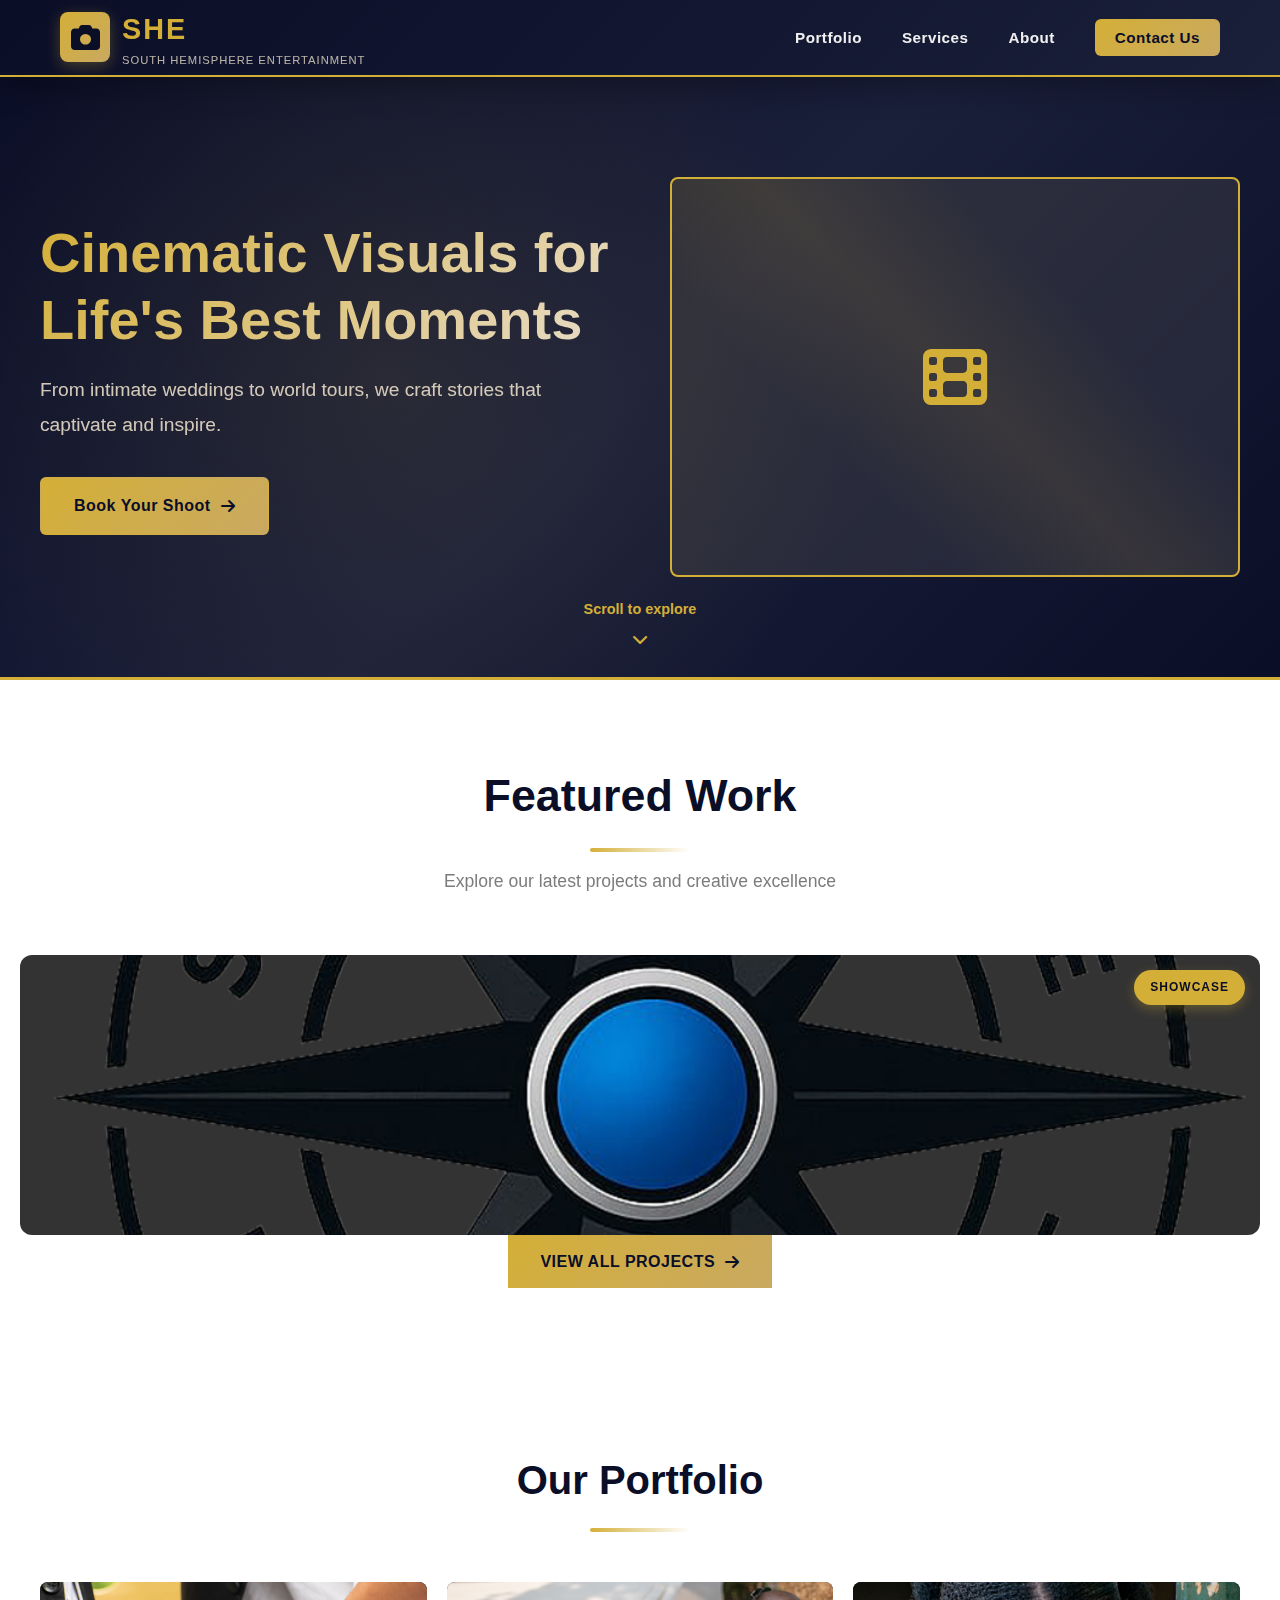
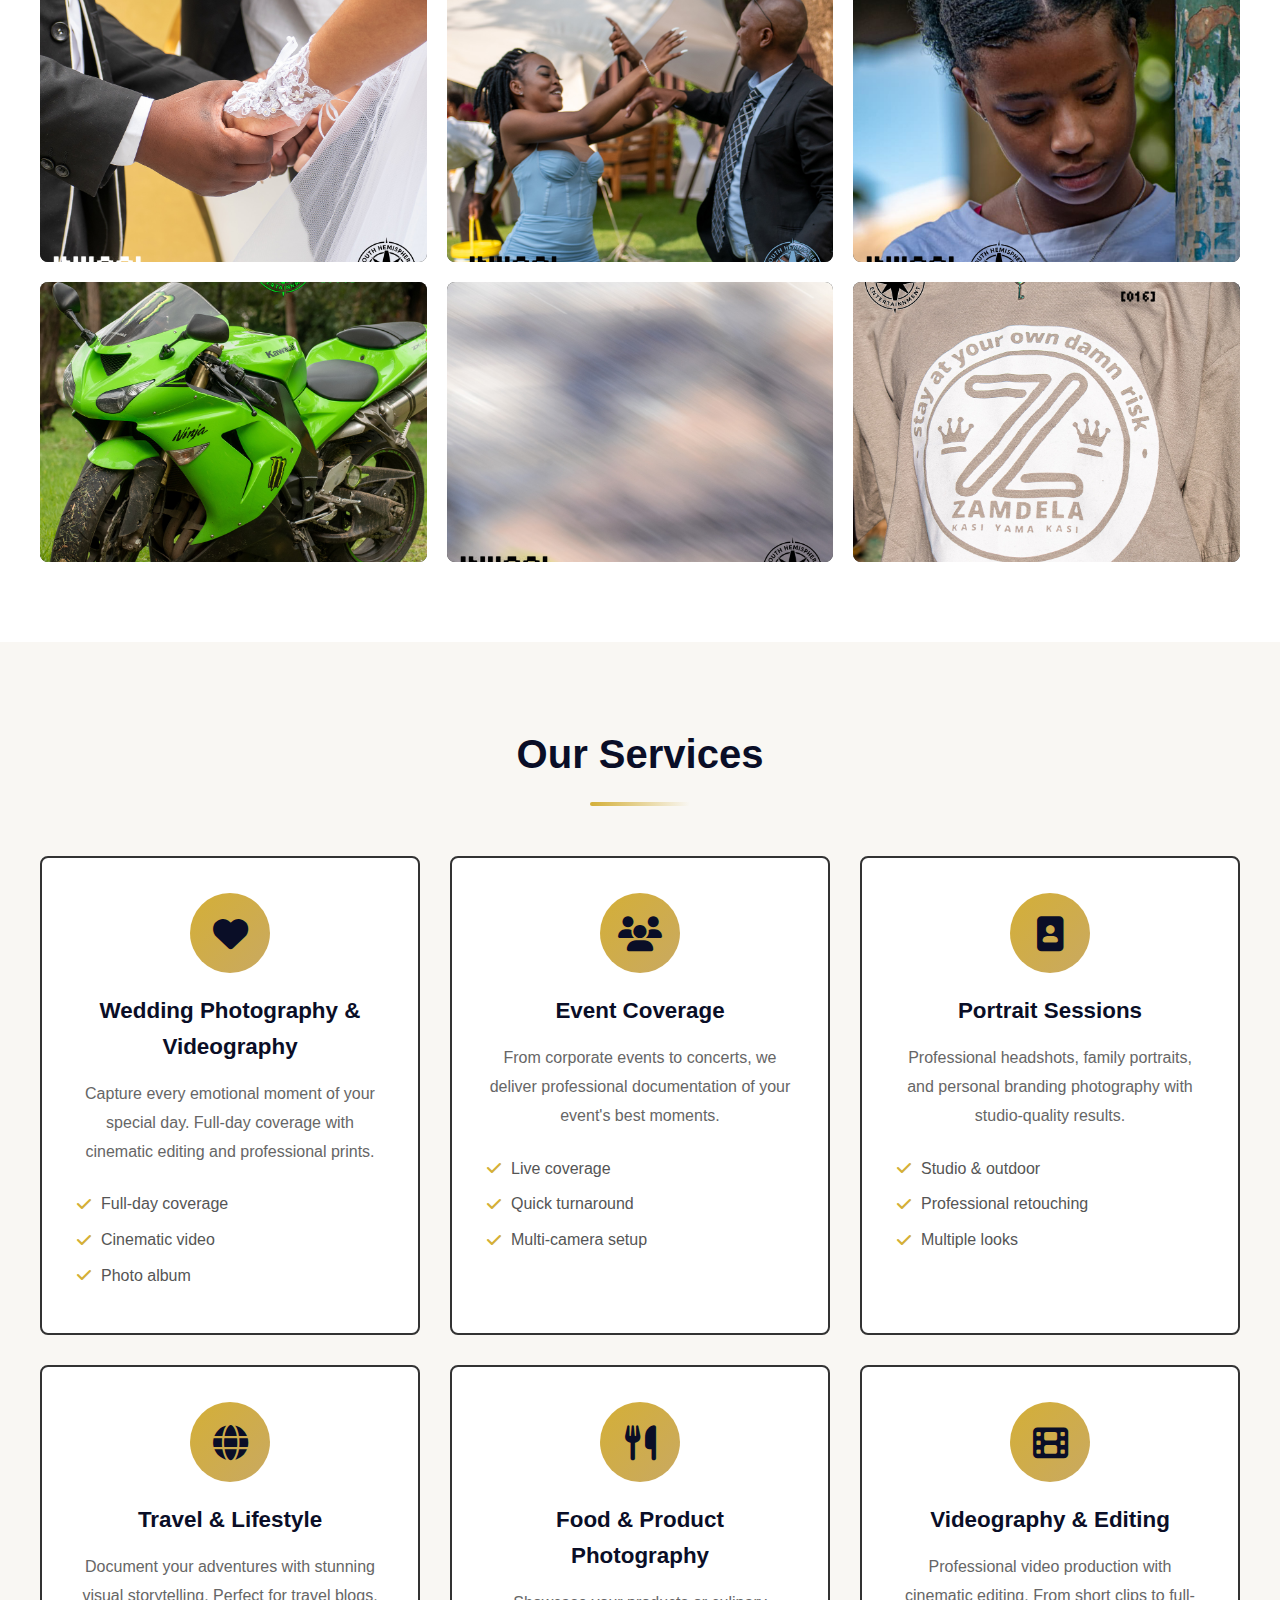
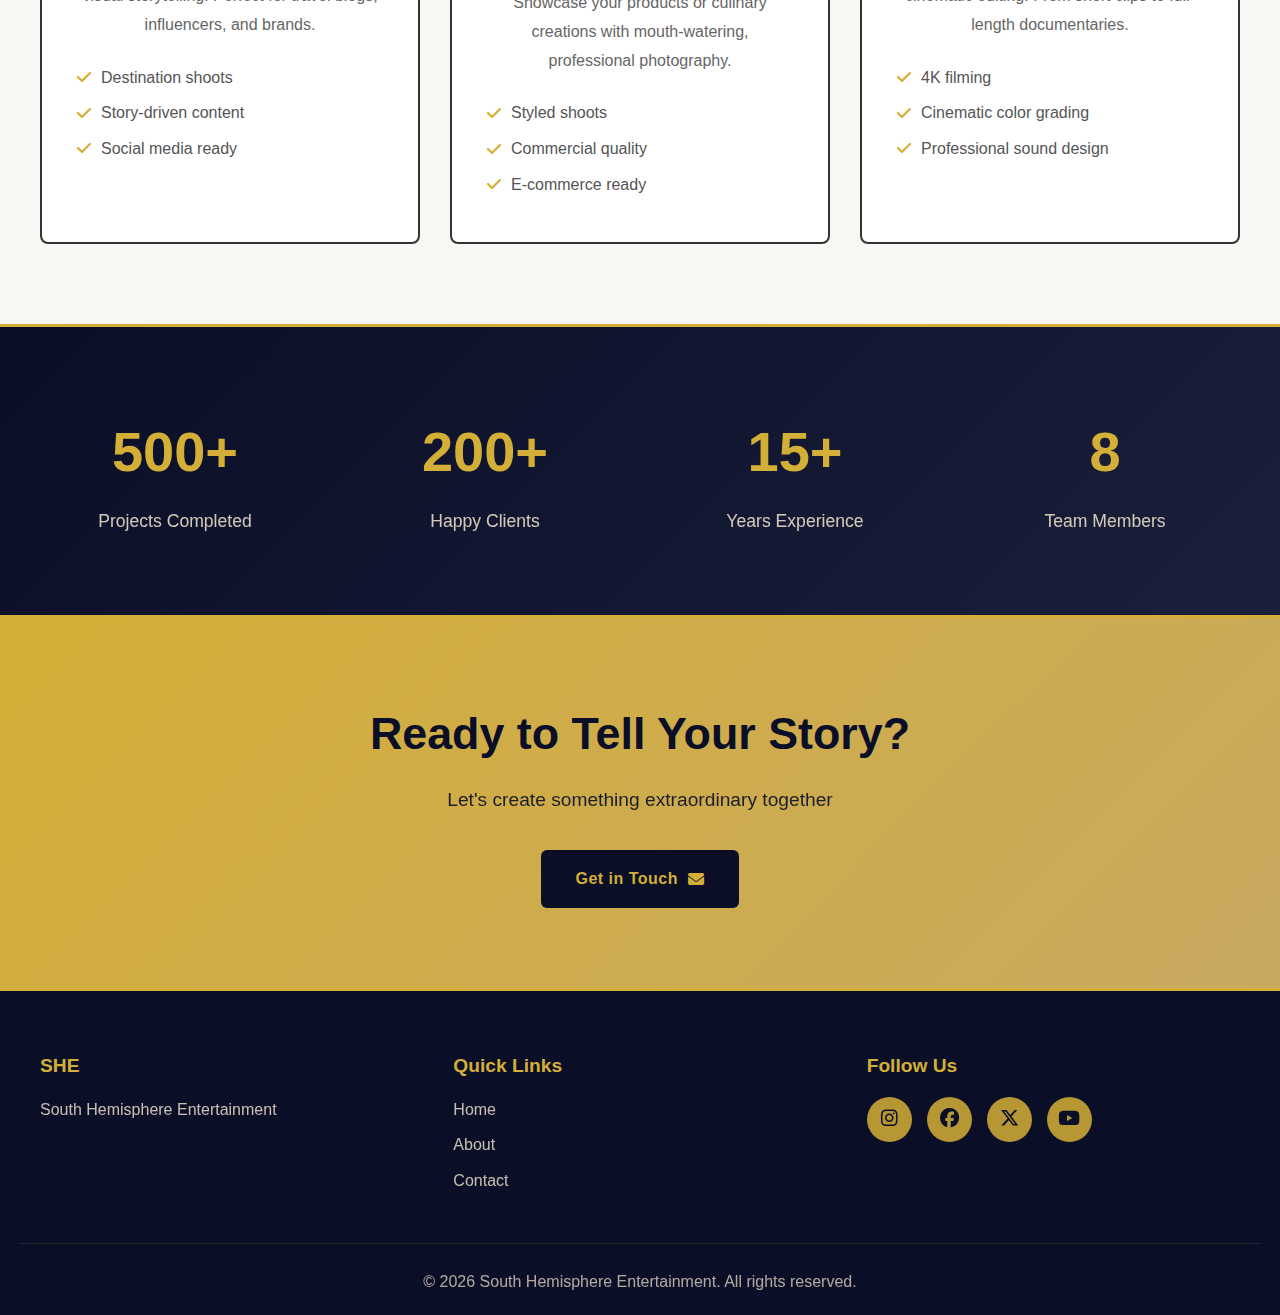
<file: index.html>
<!DOCTYPE html>
<html lang="en">
<head>
  <meta charset="utf-8">
  <meta name="viewport" content="width=device-width, initial-scale=1">
  <meta name="description" content="SHE - South Hemisphere Entertainment. Cinematic visuals for weddings, events, portraits, travel, and more. Professional photography and film services.">
  <meta name="keywords" content="photography, videography, weddings, events, portraits, cinematic, South Hemisphere Entertainment">
  <meta name="author" content="SHE - South Hemisphere Entertainment">
  
  <title>SHE – Photography & Film | Cinematic Visuals for Life's Best Moments</title>
  <!-- Favicon -->
  <link rel="shortcut icon" href="./img/Ent_logo/logo.png" type="image/x-icon">
  <link rel="stylesheet" href="css/root.css">
  <link rel="stylesheet" href="./css/about.css">
 <link rel="stylesheet" href="https://cdnjs.cloudflare.com/ajax/libs/font-awesome/6.5.0/css/all.min.css">
</head>
<body>

<!-- ===== HEADER & NAVIGATION ===== -->
<header class="navbar">
  <div class="navbar-container">
    <a class="logo-brand" href="./index.html">
      <div class="logo-icon">
          <i class="fas fa-camera"></i>
      </div>
      <div class="logo-text">
        <h1>SHE</h1>
        <p>South Hemisphere Entertainment</p>
      </div>
    </a>

    <!-- Mobile Menu Toggle -->
    <input type="checkbox" id="nav-toggle" class="nav-toggle">
    <label for="nav-toggle" class="burger">
      <span></span>
      <span></span>
      <span></span>
    </label>

    <!-- Navigation Menu -->
    <nav class="nav-menu">
      <ul class="menu">
        <li><a href="#portfolio">Portfolio</a></li>
        <li><a href="#services">Services</a></li>
        <li><a href="about.html">About</a></li>
        <li><a href="contact.html" class="cta-nav">Contact Us</a></li>
      </ul>
    </nav>
  </div>
</header>

<!-- ===== HERO SECTION ===== -->
<section class="hero">
  <div class="hero-content">
    <div class="hero-text">
      <h1 class="hero-title">Cinematic Visuals for Life's Best Moments</h1>
      <p class="hero-subtitle">From intimate weddings to world tours, we craft stories that captivate and inspire.</p>
      <a href="./contact.html" class="cta-button">
        <span>Book Your Shoot</span>
        <i class="fas fa-arrow-right"></i>
      </a>
    </div>
    <div class="hero-image">
      <div class="hero-image-placeholder">
        <i class="fas fa-film"></i>
      </div>
    </div>
  </div>

  <!-- Scroll Indicator -->
  <div class="scroll-indicator">
    <span>Scroll to explore</span>
    <i class="fas fa-chevron-down"></i>
  </div>
</section>

<!-- ===== FEATURED WORK SECTION ===== -->
<section class="featured-work">
  <div class="featured-work-header">
    <h2>Featured Work</h2>
    <p class="featured-subtitle">Explore our latest projects and creative excellence</p>
  </div>

    <!-- Featured Item 1 - New -->
    <div class="featured-item featured-item-wide">
      <div class="featured-image-wrapper">
        <img src="./img/Ent_logo/logo.png" alt="Corporate Events">
        <div class="featured-badge">SHOWCASE</div>
      </div>
      <div class="featured-overlay">
        <div class="overlay-content">
          <h3>Corporate Events</h3>
          <p>Professional coverage for business moments</p>
          <div class="overlay-meta">
            <span class="meta-item">
              <i class="fas fa-briefcase"></i> Business
            </span>
            <span class="meta-item">
              <i class="fas fa-film"></i> Videography
            </span>
          </div>
        
          </a>
        </div>
      </div>
    </div>
  </div>

  <!-- View All Button -->
  <div class="featured-cta">
    <a href="index.html#portfolio" class="btn-view-all">
      <span>View All Projects</span>
      <i class="fas fa-arrow-right"></i>
    </a>
  </div>
</section>

<!-- ===== PORTFOLIO SECTION ===== -->
<section id="portfolio" class="gallery-section">
  <h2>Our Portfolio</h2>
  <div class="gallery">
    <figure class="gallery-item" data-category="weddings">
      <img src="img/weddings.jpg" alt="Wedding Photography">
      <figcaption>
        <h3>Weddings</h3>
        <p>Timeless & Elegant</p>
      </figcaption>
    </figure>

    <figure class="gallery-item" data-category="events">
      <img src="img/liveEvents.jpg" alt="Live Events">
      <figcaption>
        <h3>Live Events</h3>
        <p>Dynamic & Energetic</p>
      </figcaption>
    </figure>

    <figure class="gallery-item" data-category="portraits">
      <img src="img/portraits.jpg" alt="Portrait Photography">
      <figcaption>
        <h3>Portraits</h3>
        <p>Authentic & Personal</p>
      </figcaption>
    </figure>

    <figure class="gallery-item" data-category="travel">
      <img src="img/travel.jpg" alt="Travel Photography">
      <figcaption>
        <h3>Travel</h3>
        <p>Adventurous & Inspiring</p>
      </figcaption>
    </figure>

    <figure class="gallery-item" data-category="food">
      <img src="img/food.jpg" alt="Food Photography">
      <figcaption>
        <h3>Food & Lifestyle</h3>
        <p>Delicious & Vibrant</p>
      </figcaption>
    </figure>

    <figure class="gallery-item" data-category="product">
      <img src="img/product.jpg" alt="Product Photography">
      <figcaption>
        <h3>Products</h3>
        <p>Professional & Polished</p>
      </figcaption>
    </figure>
  </div>
</section>

<!-- ===== SERVICES SECTION ===== -->
<section id="services" class="services">
  <h2>Our Services</h2>
  <div class="services-grid">
    
    <div class="service-card">
      <div class="service-icon">
        <i class="fas fa-heart"></i>
      </div>
      <h3>Wedding Photography & Videography</h3>
      <p>Capture every emotional moment of your special day. Full-day coverage with cinematic editing and professional prints.</p>
      <ul class="service-features">
        <li><i class="fas fa-check"></i> Full-day coverage</li>
        <li><i class="fas fa-check"></i> Cinematic video</li>
        <li><i class="fas fa-check"></i> Photo album</li>
      </ul>
    </div>

    <div class="service-card">
      <div class="service-icon">
        <i class="fas fa-users"></i>
      </div>
      <h3>Event Coverage</h3>
      <p>From corporate events to concerts, we deliver professional documentation of your event's best moments.</p>
      <ul class="service-features">
        <li><i class="fas fa-check"></i> Live coverage</li>
        <li><i class="fas fa-check"></i> Quick turnaround</li>
        <li><i class="fas fa-check"></i> Multi-camera setup</li>
      </ul>
    </div>

    <div class="service-card">
      <div class="service-icon">
        <i class="fas fa-portrait"></i>
      </div>
      <h3>Portrait Sessions</h3>
      <p>Professional headshots, family portraits, and personal branding photography with studio-quality results.</p>
      <ul class="service-features">
        <li><i class="fas fa-check"></i> Studio & outdoor</li>
        <li><i class="fas fa-check"></i> Professional retouching</li>
        <li><i class="fas fa-check"></i> Multiple looks</li>
      </ul>
    </div>

    <div class="service-card">
      <div class="service-icon">
        <i class="fas fa-globe"></i>
      </div>
      <h3>Travel & Lifestyle</h3>
      <p>Document your adventures with stunning visual storytelling. Perfect for travel blogs, influencers, and brands.</p>
      <ul class="service-features">
        <li><i class="fas fa-check"></i> Destination shoots</li>
        <li><i class="fas fa-check"></i> Story-driven content</li>
        <li><i class="fas fa-check"></i> Social media ready</li>
      </ul>
    </div>

    <div class="service-card">
      <div class="service-icon">
        <i class="fas fa-utensils"></i>
      </div>
      <h3>Food & Product Photography</h3>
      <p>Showcase your products or culinary creations with mouth-watering, professional photography.</p>
      <ul class="service-features">
        <li><i class="fas fa-check"></i> Styled shoots</li>
        <li><i class="fas fa-check"></i> Commercial quality</li>
        <li><i class="fas fa-check"></i> E-commerce ready</li>
      </ul>
    </div>

    <div class="service-card">
      <div class="service-icon">
        <i class="fas fa-film"></i>
      </div>
      <h3>Videography & Editing</h3>
      <p>Professional video production with cinematic editing. From short clips to full-length documentaries.</p>
      <ul class="service-features">
        <li><i class="fas fa-check"></i> 4K filming</li>
        <li><i class="fas fa-check"></i> Cinematic color grading</li>
        <li><i class="fas fa-check"></i> Professional sound design</li>
      </ul>
    </div>

  </div>
</section>

<!-- ===== STATS SECTION ===== -->
<section class="stats">
  <div class="stats-container">
    <div class="stat-item">
      <h3 class="stat-number">500+</h3>
      <p>Projects Completed</p>
    </div>
    <div class="stat-item">
      <h3 class="stat-number">200+</h3>
      <p>Happy Clients</p>
    </div>
    <div class="stat-item">
      <h3 class="stat-number">15+</h3>
      <p>Years Experience</p>
    </div>
    <div class="stat-item">
      <h3 class="stat-number">8</h3>
      <p>Team Members</p>
    </div>
  </div>
</section>

<!-- ===== CTA SECTION ===== -->
<section class="cta-section">
  <h2>Ready to Tell Your Story?</h2>
  <p>Let's create something extraordinary together</p>
  <a href="contact.html" class="cta-button cta-button-light">
    <span>Get in Touch</span>
    <i class="fas fa-envelope"></i>
  </a>
</section>

<!-- ===== FOOTER ===== -->
<footer class="footer">
  <div class="footer-content">
    <div class="footer-section">
      <h4>SHE</h4>
      <p>South Hemisphere Entertainment</p>
    </div>
    <div class="footer-section">
      <h4>Quick Links</h4>
      <ul>
        <li><a href="index.html">Home</a></li>
        <li><a href="about.html">About</a></li>
        <li><a href="contact.html">Contact</a></li>
      </ul>
    </div>
    <div class="footer-section">
      <h4>Follow Us</h4>
      <div class="social-links">
        <a href="https://instagram.com/southhemisphereent" target="_blank"><i class="fab fa-instagram"></i></a>
        <a href="https://facebook.com/southhemisphereent" target="_blank"><i class="fab fa-facebook"></i></a>
        <a href="https://twitter.com/southhemisphere" target="_blank"><i class="fab fa-x-twitter"></i></a>
        <a href="https://youtube.com/@southhemisphere" target="_blank"><i class="fab fa-youtube"></i></a>
      </div>
    </div>
  </div>
  <div class="footer-bottom">
    <p>&copy; <span id="year"></span> South Hemisphere Entertainment. All rights reserved.</p>
  </div>
</footer>

<script src="./js/main.js"></script>
<script src="./js/featured-work.js"></script>
</body>
</html>
</file>
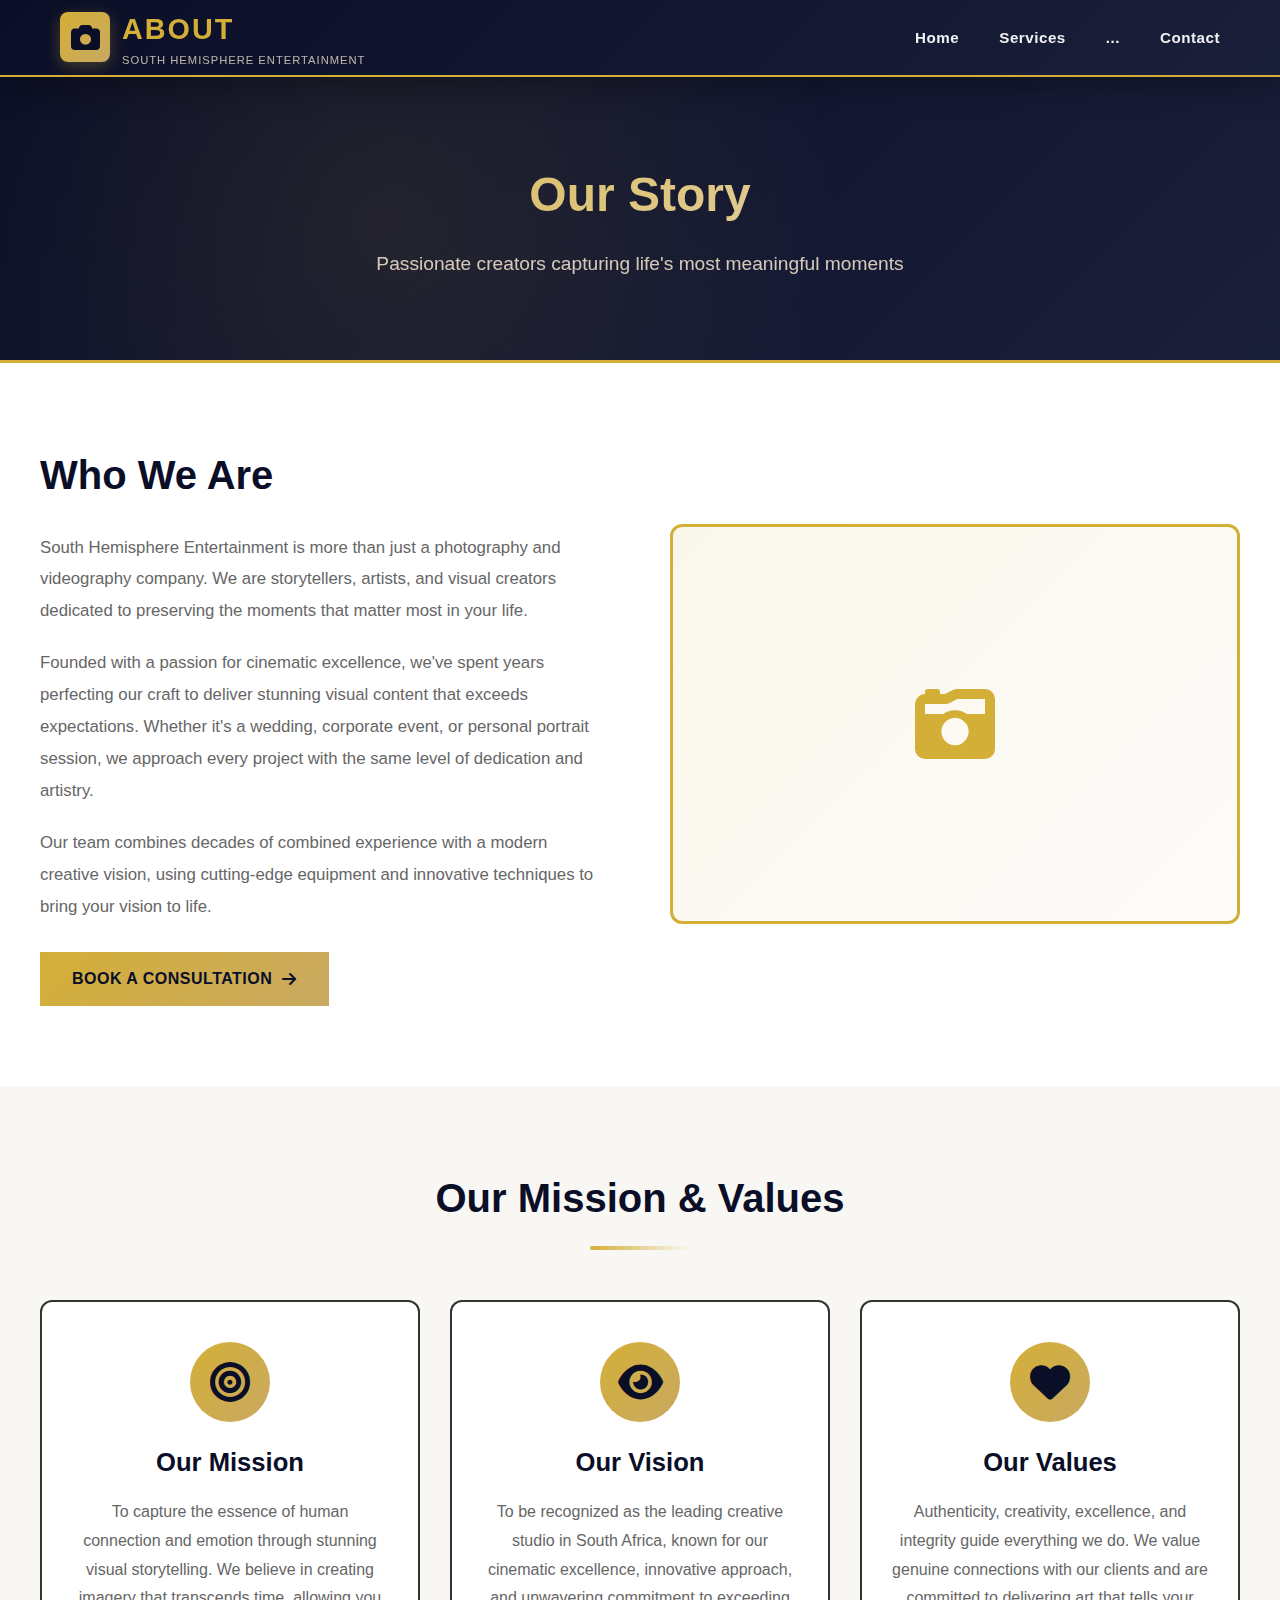
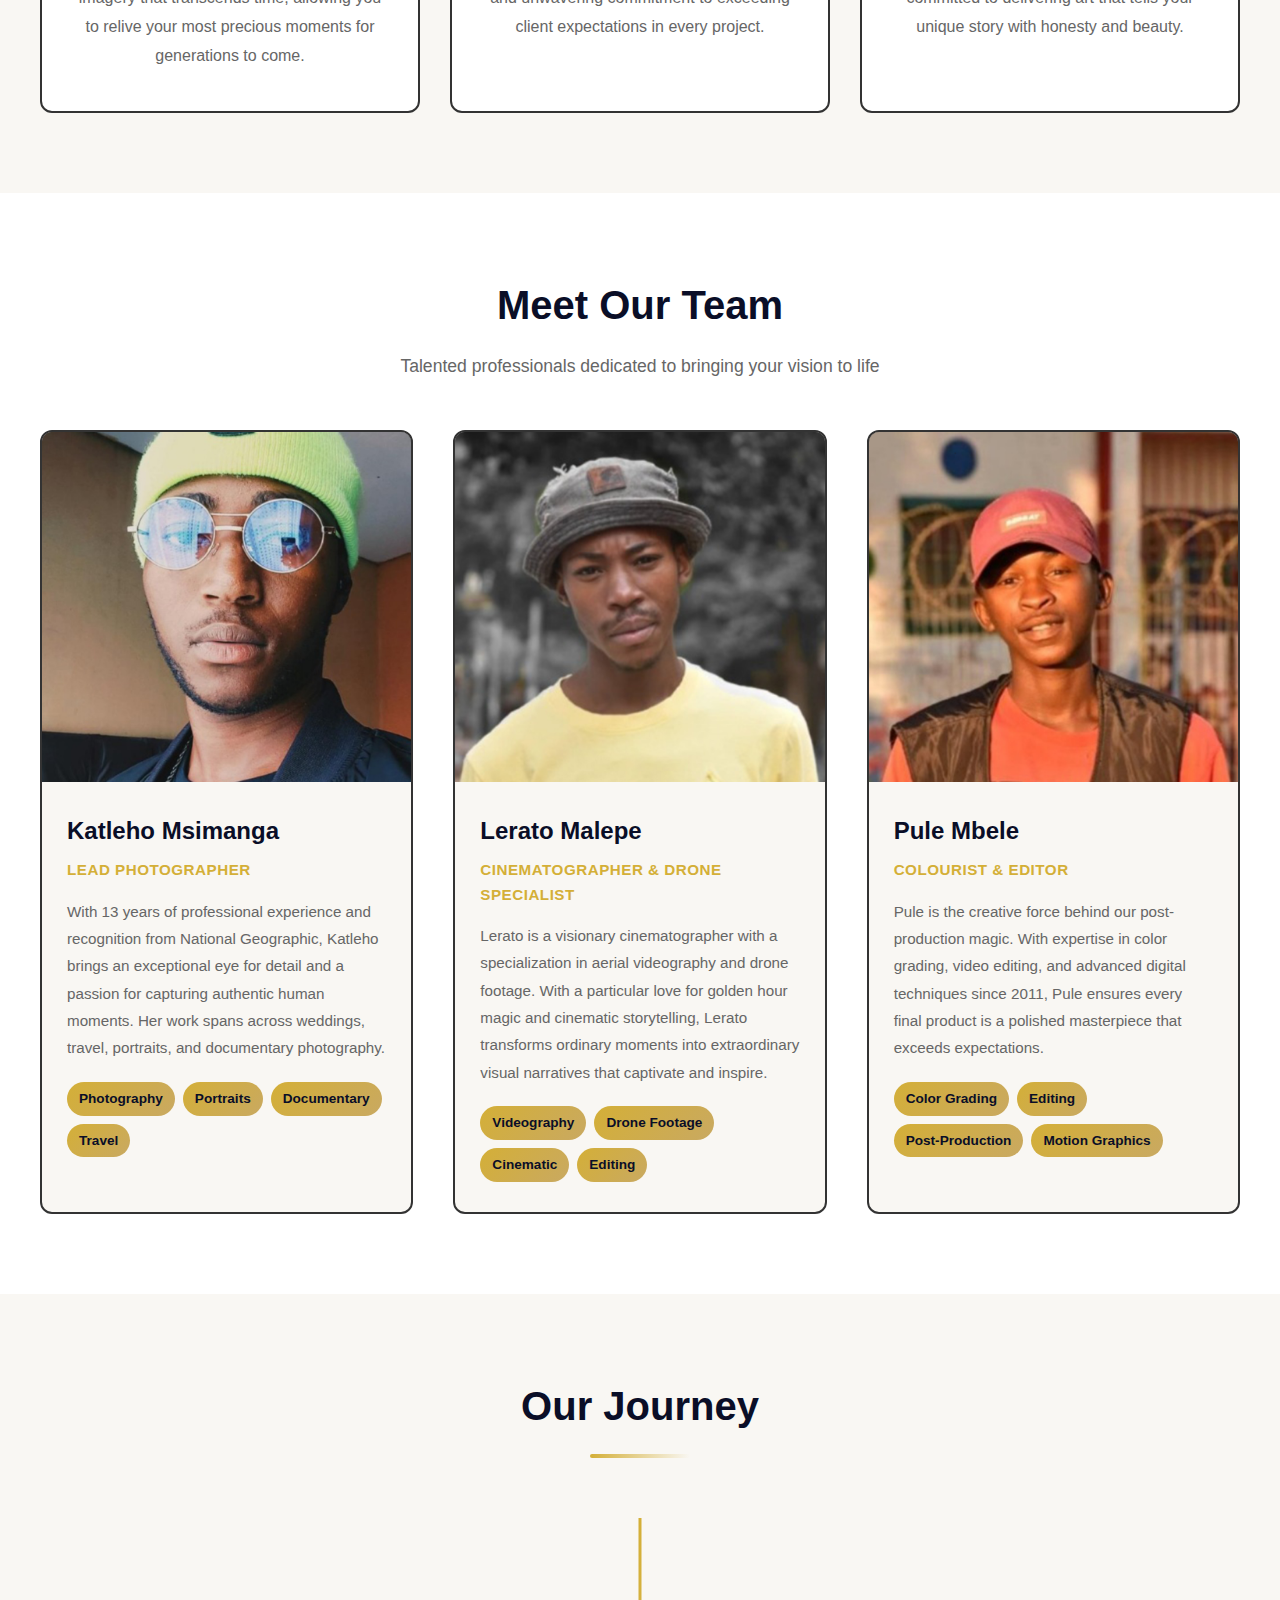
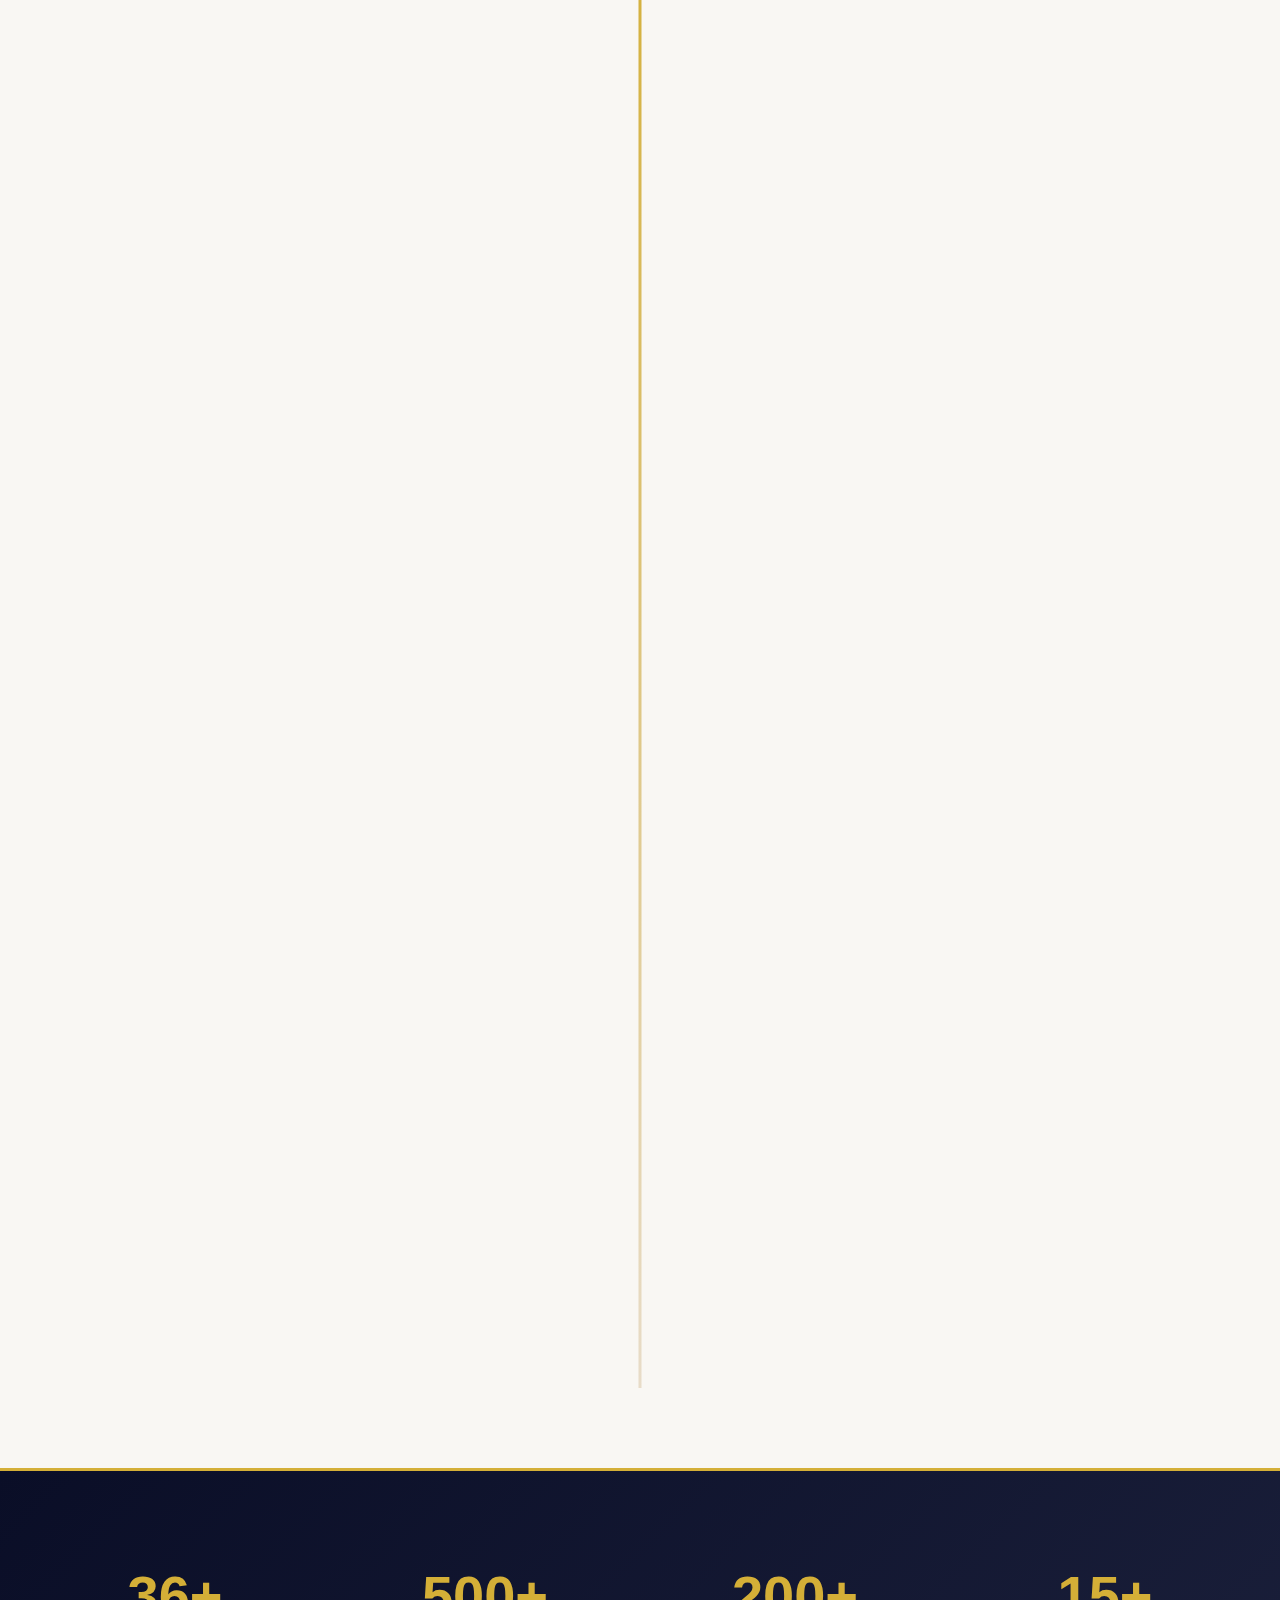
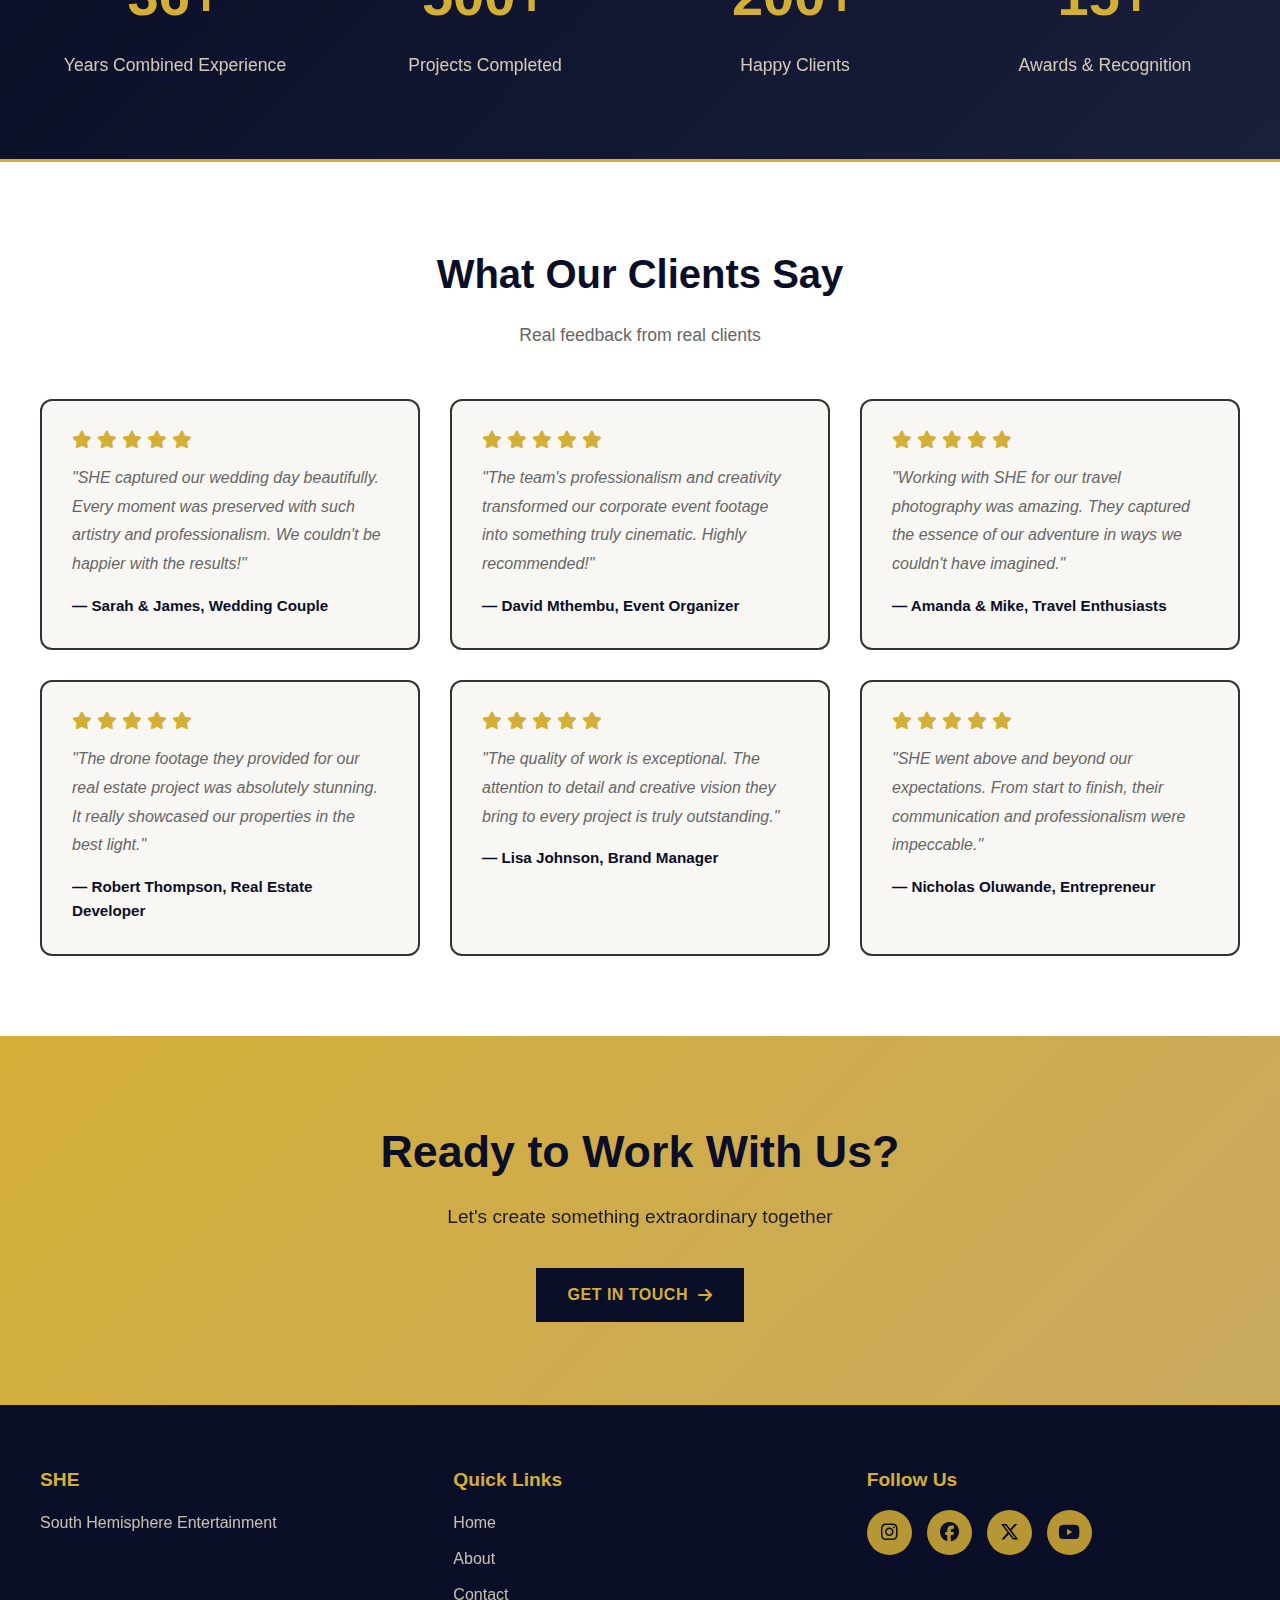
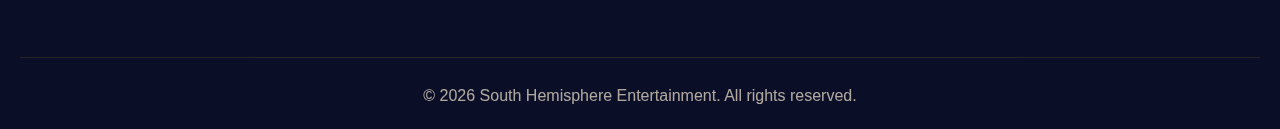
<file: about.html>
<!DOCTYPE html>
<html lang="en">
<head>
  <meta charset="utf-8">
  <meta name="viewport" content="width=device-width, initial-scale=1">
  <meta name="description" content="Learn about South Hemisphere Entertainment. Meet our talented team of photographers, cinematographers, and editors dedicated to capturing your story.">
  <meta name="keywords" content="about, team, crew, photographers, cinematographers, editors, South Hemisphere Entertainment">
  
  <title>About Us | South Hemisphere Entertainment</title>
  
  
  <!-- Favicon -->
  <link rel="shortcut icon" href="./img/Ent_logo/logo.png" type="image/x-icon">
  
  <!-- Css -->
  <link rel="stylesheet" href="css/root.css">
  <link rel="stylesheet" href="css/about.css">
  <link rel="stylesheet" href="https://cdnjs.cloudflare.com/ajax/libs/font-awesome/6.5.0/css/all.min.css">
</head>
<body>

<!-- ===== HEADER & NAVIGATION ===== -->
<header class="navbar">
  <div class="navbar-container">
    <a class="logo-brand" href="index.html">
      <div class="logo-icon">
          <i class="fas fa-camera"></i>
      </div>
      <div class="logo-text">
        <h1>ABOUT</h1>
        <p>South Hemisphere Entertainment</p>
      </div>
    </a>

    <!-- Mobile Menu Toggle -->
    <input type="checkbox" id="nav-toggle" class="nav-toggle">
    <label for="nav-toggle" class="burger">
      <span></span>
      <span></span>
      <span></span>
    </label>

    <!-- Navigation Menu -->
    <nav class="nav-menu">
      <ul class="menu">
        <li><a href="index.html">Home</a></li>
        <li><a href="index.html#services">Services</a></li>
        <li><a href="about.html" class="active">...</a></li>
        <li><a href="contact.html">Contact</a></li>
      </ul>
    </nav>
  </div>
</header>

<!-- ===== PAGE HEADER ===== -->
<section class="page-header">
  <div class="page-header-content">
    <h1>Our Story</h1>
    <p>Passionate creators capturing life's most meaningful moments</p>
  </div>
</section>

<!-- ===== ABOUT INTRO SECTION ===== -->
<section class="about-intro">
  <div class="about-intro-container">
    <div class="intro-content">
      <h2>Who We Are</h2>
      <p>South Hemisphere Entertainment is more than just a photography and videography company. We are storytellers, artists, and visual creators dedicated to preserving the moments that matter most in your life.</p>
      <p>Founded with a passion for cinematic excellence, we've spent years perfecting our craft to deliver stunning visual content that exceeds expectations. Whether it's a wedding, corporate event, or personal portrait session, we approach every project with the same level of dedication and artistry.</p>
      <p>Our team combines decades of combined experience with a modern creative vision, using cutting-edge equipment and innovative techniques to bring your vision to life.</p>
      
      <div class="intro-cta">
        <a href="contact.html" class="btn-primary">
          <span>Book a Consultation</span>
          <i class="fas fa-arrow-right"></i>
        </a>
      </div>
    </div>
    
    <div class="intro-image">
      <div class="image-placeholder">
        <i class="fas fa-camera-retro"></i>
      </div>
    </div>
  </div>
</section>

<!-- ===== MISSION & VALUES SECTION ===== -->
<section class="mission-values">
  <div class="mission-values-container">
    <h2>Our Mission & Values</h2>
    
    <div class="mission-grid">
      <!-- Mission -->
      <div class="mission-card">
        <div class="mission-icon">
          <i class="fas fa-bullseye"></i>
        </div>
        <h3>Our Mission</h3>
        <p>To capture the essence of human connection and emotion through stunning visual storytelling. We believe in creating imagery that transcends time, allowing you to relive your most precious moments for generations to come.</p>
      </div>

      <!-- Vision -->
      <div class="mission-card">
        <div class="mission-icon">
          <i class="fas fa-eye"></i>
        </div>
        <h3>Our Vision</h3>
        <p>To be recognized as the leading creative studio in South Africa, known for our cinematic excellence, innovative approach, and unwavering commitment to exceeding client expectations in every project.</p>
      </div>

      <!-- Values -->
      <div class="mission-card">
        <div class="mission-icon">
          <i class="fas fa-heart"></i>
        </div>
        <h3>Our Values</h3>
        <p>Authenticity, creativity, excellence, and integrity guide everything we do. We value genuine connections with our clients and are committed to delivering art that tells your unique story with honesty and beauty.</p>
      </div>
    </div>
  </div>
</section>

<!-- ===== TEAM SECTION ===== -->
<section class="team-section" id="about">
  <div class="team-container">
    <h2>Meet Our Team</h2>
    <p class="team-subtitle">Talented professionals dedicated to bringing your vision to life</p>

    <div class="team-grid">
      <!-- Team Member 1 -->
      <div class="team-member">
        <div class="member-image">
          <img src="img/Crew/KatlehoMsimanga.jpeg" alt="Katleho Msimanga">
          <div class="member-overlay">
            <div class="member-socials">
              <a href="https://instagram.com/southhemisphereent" target="_blank" aria-label="Instagram">
                <i class="fab fa-instagram"></i>
              </a>
              <a href="https://facebook.com/southhemisphereent" target="_blank" aria-label="Facebook">
                <i class="fab fa-facebook"></i>
              </a>
              <a href="https://twitter.com/southhemisphere" target="_blank" aria-label="Twitter">
                <i class="fab fa-x-twitter"></i>
              </a>
              <a href="https://youtube.com/@southhemisphere" target="_blank" aria-label="YouTube">
                <i class="fab fa-youtube"></i>
              </a>
            </div>
          </div>
        </div>
        <div class="member-info">
          <h3>Katleho Msimanga</h3>
          <p class="member-title">Lead Photographer</p>
          <p class="member-bio">With 13 years of professional experience and recognition from National Geographic, Katleho brings an exceptional eye for detail and a passion for capturing authentic human moments. Her work spans across weddings, travel, portraits, and documentary photography.</p>
          <div class="member-expertise">
            <span class="expertise-tag">Photography</span>
            <span class="expertise-tag">Portraits</span>
            <span class="expertise-tag">Documentary</span>
            <span class="expertise-tag">Travel</span>
          </div>
        </div>
      </div>

      <!-- Team Member 2 -->
      <div class="team-member">
        <div class="member-image">
          <img src="img/Crew/Lerato Malepe.jpeg" alt="Lerato Malepe">
          <div class="member-overlay">
            <div class="member-socials">
              <a href="https://instagram.com/southhemisphereent" target="_blank" aria-label="Instagram">
                <i class="fab fa-instagram"></i>
              </a>
              <a href="https://facebook.com/southhemisphereent" target="_blank" aria-label="Facebook">
                <i class="fab fa-facebook"></i>
              </a>
              <a href="https://twitter.com/southhemisphere" target="_blank" aria-label="Twitter">
                <i class="fab fa-x-twitter"></i>
              </a>
              <a href="https://youtube.com/@southhemisphere" target="_blank" aria-label="YouTube">
                <i class="fab fa-youtube"></i>
              </a>
            </div>
          </div>
        </div>
        <div class="member-info">
          <h3>Lerato Malepe</h3>
          <p class="member-title">Cinematographer & Drone Specialist</p>
          <p class="member-bio">Lerato is a visionary cinematographer with a specialization in aerial videography and drone footage. With a particular love for golden hour magic and cinematic storytelling, Lerato transforms ordinary moments into extraordinary visual narratives that captivate and inspire.</p>
          <div class="member-expertise">
            <span class="expertise-tag">Videography</span>
            <span class="expertise-tag">Drone Footage</span>
            <span class="expertise-tag">Cinematic</span>
            <span class="expertise-tag">Editing</span>
          </div>
        </div>
      </div>

      <!-- Team Member 3 -->
      <div class="team-member">
        <div class="member-image">
          <img src="img/Crew/Pule Mbele.jpeg" alt="Pule Mbele">
          <div class="member-overlay">
            <div class="member-socials">
              <a href="https://instagram.com/southhemisphereent" target="_blank" aria-label="Instagram">
                <i class="fab fa-instagram"></i>
              </a>
              <a href="https://facebook.com/southhemisphereent" target="_blank" aria-label="Facebook">
                <i class="fab fa-facebook"></i>
              </a>
              <a href="https://twitter.com/southhemisphere" target="_blank" aria-label="Twitter">
                <i class="fab fa-x-twitter"></i>
              </a>
              <a href="https://youtube.com/@southhemisphere" target="_blank" aria-label="YouTube">
                <i class="fab fa-youtube"></i>
              </a>
            </div>
          </div>
        </div>
        <div class="member-info">
          <h3>Pule Mbele</h3>
          <p class="member-title">Colourist & Editor</p>
          <p class="member-bio">Pule is the creative force behind our post-production magic. With expertise in color grading, video editing, and advanced digital techniques since 2011, Pule ensures every final product is a polished masterpiece that exceeds expectations.</p>
          <div class="member-expertise">
            <span class="expertise-tag">Color Grading</span>
            <span class="expertise-tag">Editing</span>
            <span class="expertise-tag">Post-Production</span>
            <span class="expertise-tag">Motion Graphics</span>
          </div>
        </div>
      </div>
    </div>
  </div>
</section>

<!-- ===== JOURNEY SECTION ===== -->
<section class="journey-section">
  <div class="journey-container">
    <h2>Our Journey</h2>
    
    <div class="timeline">
      <div class="timeline-item">
        <div class="timeline-marker">
          <span class="year">2009</span>
        </div>
        <div class="timeline-content">
          <h4>The Beginning</h4>
          <p>Katleho started her journey in photography with a passion for capturing raw, authentic moments. What began as a personal project quickly evolved into a professional pursuit.</p>
        </div>
      </div>

      <div class="timeline-item">
        <div class="timeline-marker">
          <span class="year">2012</span>
        </div>
        <div class="timeline-content">
          <h4>Growing the Team</h4>
          <p>Recognizing the potential for something greater, Lerato joined the team, bringing expertise in videography and a fresh creative perspective to our offerings.</p>
        </div>
      </div>

      <div class="timeline-item">
        <div class="timeline-marker">
          <span class="year">2015</span>
        </div>
        <div class="timeline-content">
          <h4>National Recognition</h4>
          <p>Katleho's work was featured in National Geographic, putting South Hemisphere Entertainment on the map and establishing us as a premier creative studio.</p>
        </div>
      </div>

      <div class="timeline-item">
        <div class="timeline-marker">
          <span class="year">2018</span>
        </div>
        <div class="timeline-content">
          <h4>Complete the Crew</h4>
          <p>Pule joined as our master editor and colorist, completing our dream team and allowing us to offer end-to-end creative solutions for all our clients.</p>
        </div>
      </div>

      <div class="timeline-item">
        <div class="timeline-marker">
          <span class="year">2020</span>
        </div>
        <div class="timeline-content">
          <h4>Evolution & Innovation</h4>
          <p>We invested in cutting-edge technology including drone equipment, 4K cameras, and advanced editing suites to stay at the forefront of visual storytelling.</p>
        </div>
      </div>

      <div class="timeline-item">
        <div class="timeline-marker">
          <span class="year">2024</span>
        </div>
        <div class="timeline-content">
          <h4>Present Day</h4>
          <p>With 500+ projects completed and 200+ happy clients, we continue to push creative boundaries and deliver cinematic excellence for every project we undertake.</p>
        </div>
      </div>
    </div>
  </div>
</section>

<!-- ===== STATS SECTION ===== -->
<section class="stats-section">
  <div class="stats-container">
    <div class="stat-item">
      <h3 class="stat-number">36+</h3>
      <p>Years Combined Experience</p>
    </div>
    <div class="stat-item">
      <h3 class="stat-number">500+</h3>
      <p>Projects Completed</p>
    </div>
    <div class="stat-item">
      <h3 class="stat-number">200+</h3>
      <p>Happy Clients</p>
    </div>
    <div class="stat-item">
      <h3 class="stat-number">15+</h3>
      <p>Awards & Recognition</p>
    </div>
  </div>
</section>

<!-- ===== TESTIMONIALS SECTION ===== -->
<section class="testimonials-section">
  <div class="testimonials-container">
    <h2>What Our Clients Say</h2>
    <p class="testimonials-subtitle">Real feedback from real clients</p>

    <div class="testimonials-grid">
      <div class="testimonial-card">
        <div class="testimonial-stars">
          <i class="fas fa-star"></i>
          <i class="fas fa-star"></i>
          <i class="fas fa-star"></i>
          <i class="fas fa-star"></i>
          <i class="fas fa-star"></i>
        </div>
        <p class="testimonial-text">"SHE captured our wedding day beautifully. Every moment was preserved with such artistry and professionalism. We couldn't be happier with the results!"</p>
        <p class="testimonial-author">— Sarah & James, Wedding Couple</p>
      </div>

      <div class="testimonial-card">
        <div class="testimonial-stars">
          <i class="fas fa-star"></i>
          <i class="fas fa-star"></i>
          <i class="fas fa-star"></i>
          <i class="fas fa-star"></i>
          <i class="fas fa-star"></i>
        </div>
        <p class="testimonial-text">"The team's professionalism and creativity transformed our corporate event footage into something truly cinematic. Highly recommended!"</p>
        <p class="testimonial-author">— David Mthembu, Event Organizer</p>
      </div>

      <div class="testimonial-card">
        <div class="testimonial-stars">
          <i class="fas fa-star"></i>
          <i class="fas fa-star"></i>
          <i class="fas fa-star"></i>
          <i class="fas fa-star"></i>
          <i class="fas fa-star"></i>
        </div>
        <p class="testimonial-text">"Working with SHE for our travel photography was amazing. They captured the essence of our adventure in ways we couldn't have imagined."</p>
        <p class="testimonial-author">— Amanda & Mike, Travel Enthusiasts</p>
      </div>

      <div class="testimonial-card">
        <div class="testimonial-stars">
          <i class="fas fa-star"></i>
          <i class="fas fa-star"></i>
          <i class="fas fa-star"></i>
          <i class="fas fa-star"></i>
          <i class="fas fa-star"></i>
        </div>
        <p class="testimonial-text">"The drone footage they provided for our real estate project was absolutely stunning. It really showcased our properties in the best light."</p>
        <p class="testimonial-author">— Robert Thompson, Real Estate Developer</p>
      </div>

      <div class="testimonial-card">
        <div class="testimonial-stars">
          <i class="fas fa-star"></i>
          <i class="fas fa-star"></i>
          <i class="fas fa-star"></i>
          <i class="fas fa-star"></i>
          <i class="fas fa-star"></i>
        </div>
        <p class="testimonial-text">"The quality of work is exceptional. The attention to detail and creative vision they bring to every project is truly outstanding."</p>
        <p class="testimonial-author">— Lisa Johnson, Brand Manager</p>
      </div>

      <div class="testimonial-card">
        <div class="testimonial-stars">
          <i class="fas fa-star"></i>
          <i class="fas fa-star"></i>
          <i class="fas fa-star"></i>
          <i class="fas fa-star"></i>
          <i class="fas fa-star"></i>
        </div>
        <p class="testimonial-text">"SHE went above and beyond our expectations. From start to finish, their communication and professionalism were impeccable."</p>
        <p class="testimonial-author">— Nicholas Oluwande, Entrepreneur</p>
      </div>
    </div>
  </div>
</section>

<!-- ===== CTA SECTION ===== -->
<section class="cta-section">
  <h2>Ready to Work With Us?</h2>
  <p>Let's create something extraordinary together</p>
  <a href="contact.html" class="btn-cta">
    <span>Get in Touch</span>
    <i class="fas fa-arrow-right"></i>
  </a>
</section>

<!-- ===== FOOTER ===== -->
<footer class="footer">
  <div class="footer-content">
    <div class="footer-section">
      <h4>SHE</h4>
      <p>South Hemisphere Entertainment</p>
    </div>
    <div class="footer-section">
      <h4>Quick Links</h4>
      <ul>
        <li><a href="index.html">Home</a></li>
        <li><a href="about.html">About</a></li>
        <li><a href="contact.html">Contact</a></li>
      </ul>
    </div>
    <div class="footer-section">
      <h4>Follow Us</h4>
      <div class="social-links">
        <a href="https://instagram.com/southhemisphereent" target="_blank"><i class="fab fa-instagram"></i></a>
        <a href="https://facebook.com/southhemisphereent" target="_blank"><i class="fab fa-facebook"></i></a>
        <a href="https://twitter.com/southhemisphere" target="_blank"><i class="fab fa-x-twitter"></i></a>
        <a href="https://youtube.com/@southhemisphere" target="_blank"><i class="fab fa-youtube"></i></a>
      </div>
    </div>
  </div>
  <div class="footer-bottom">
    <p>&copy; <span id="year"></span> South Hemisphere Entertainment. All rights reserved.</p>
  </div>
</footer>

<script src="js/main.js"></script>
<script src="js/about.js"></script>

</body>
</html>
</file>
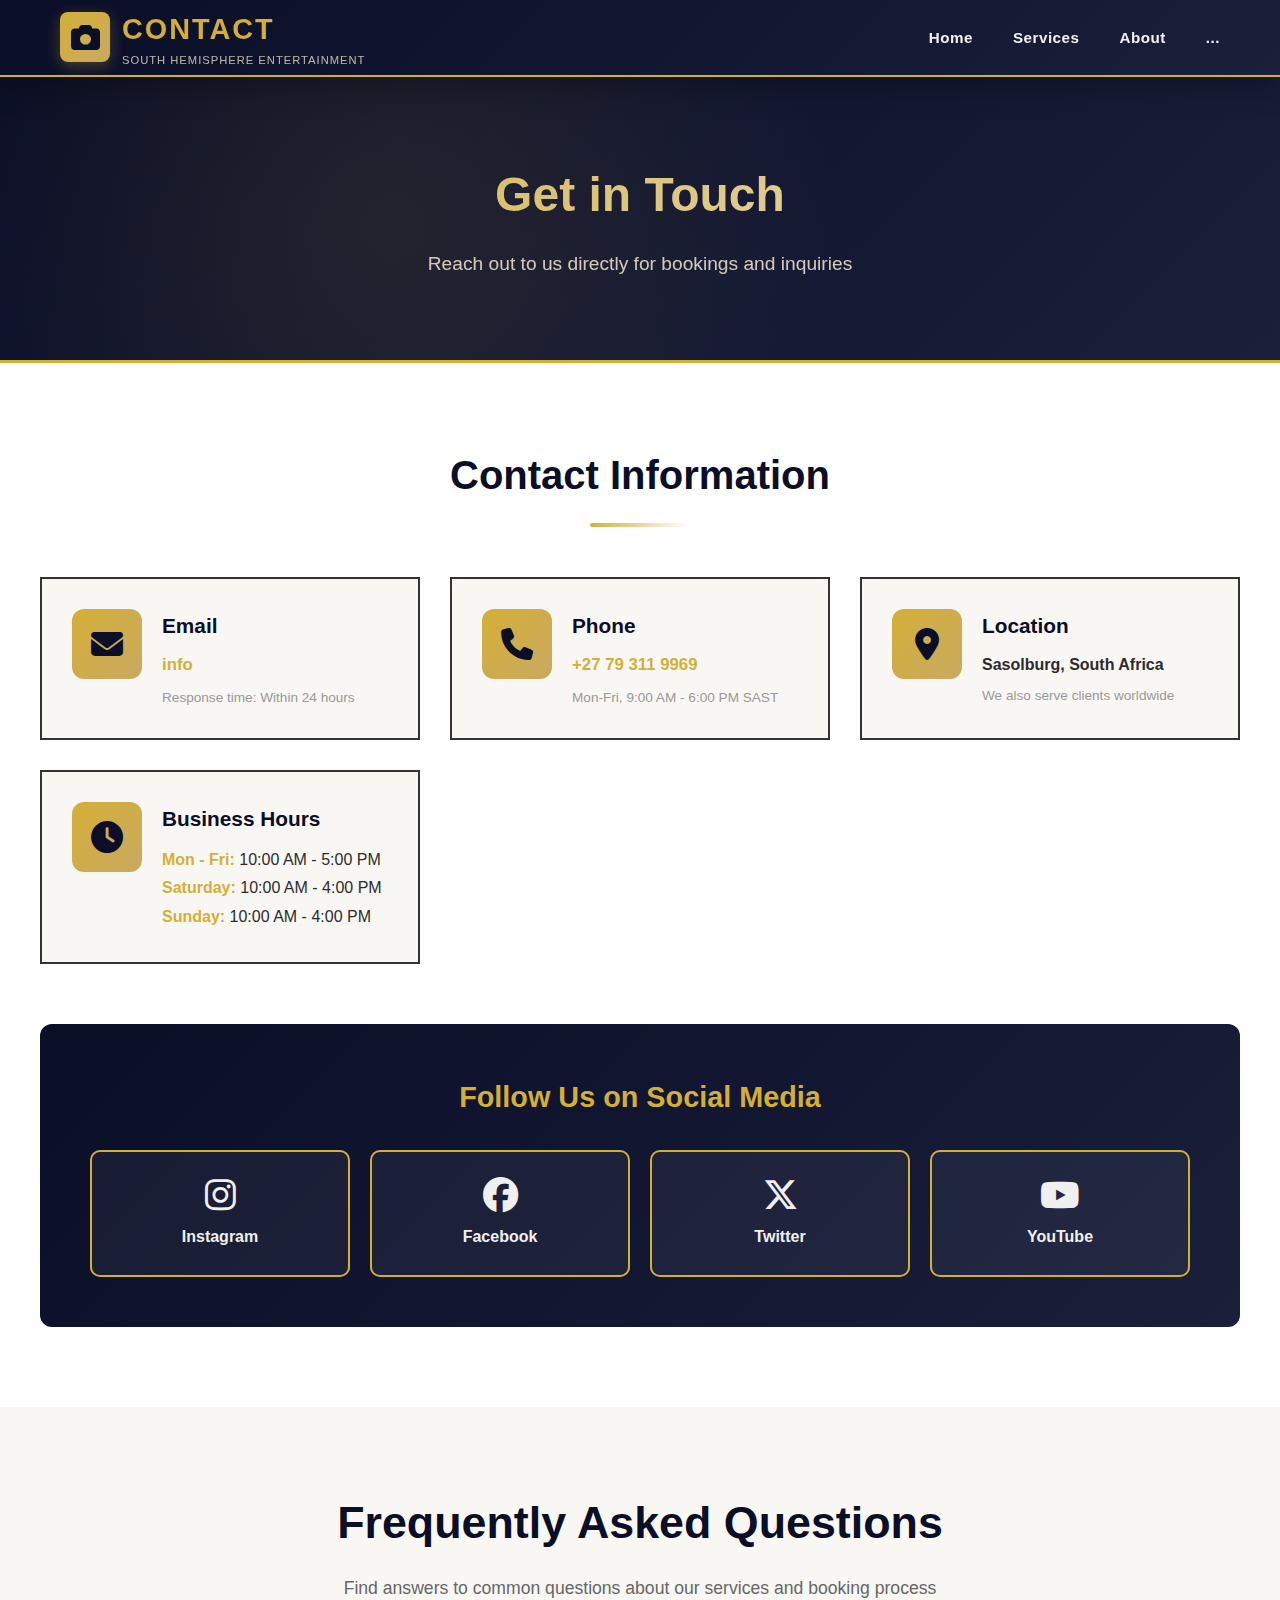
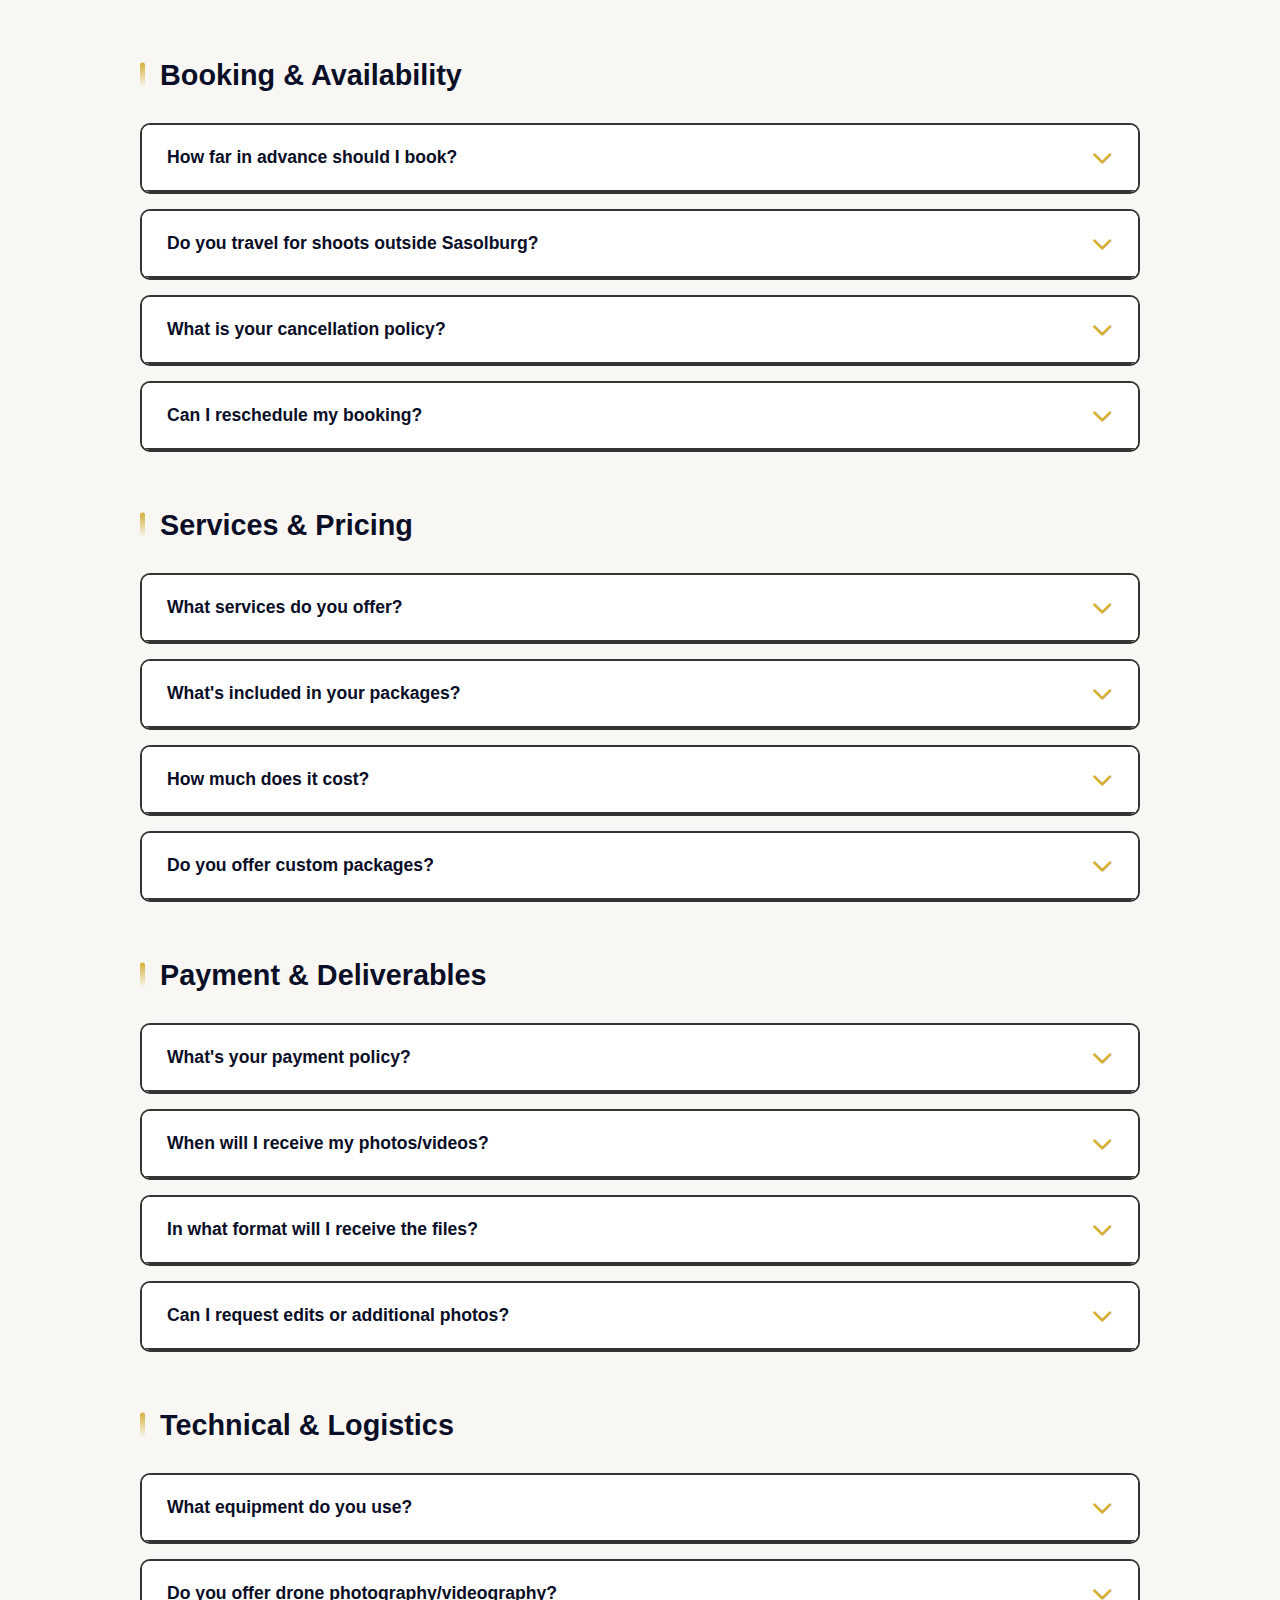
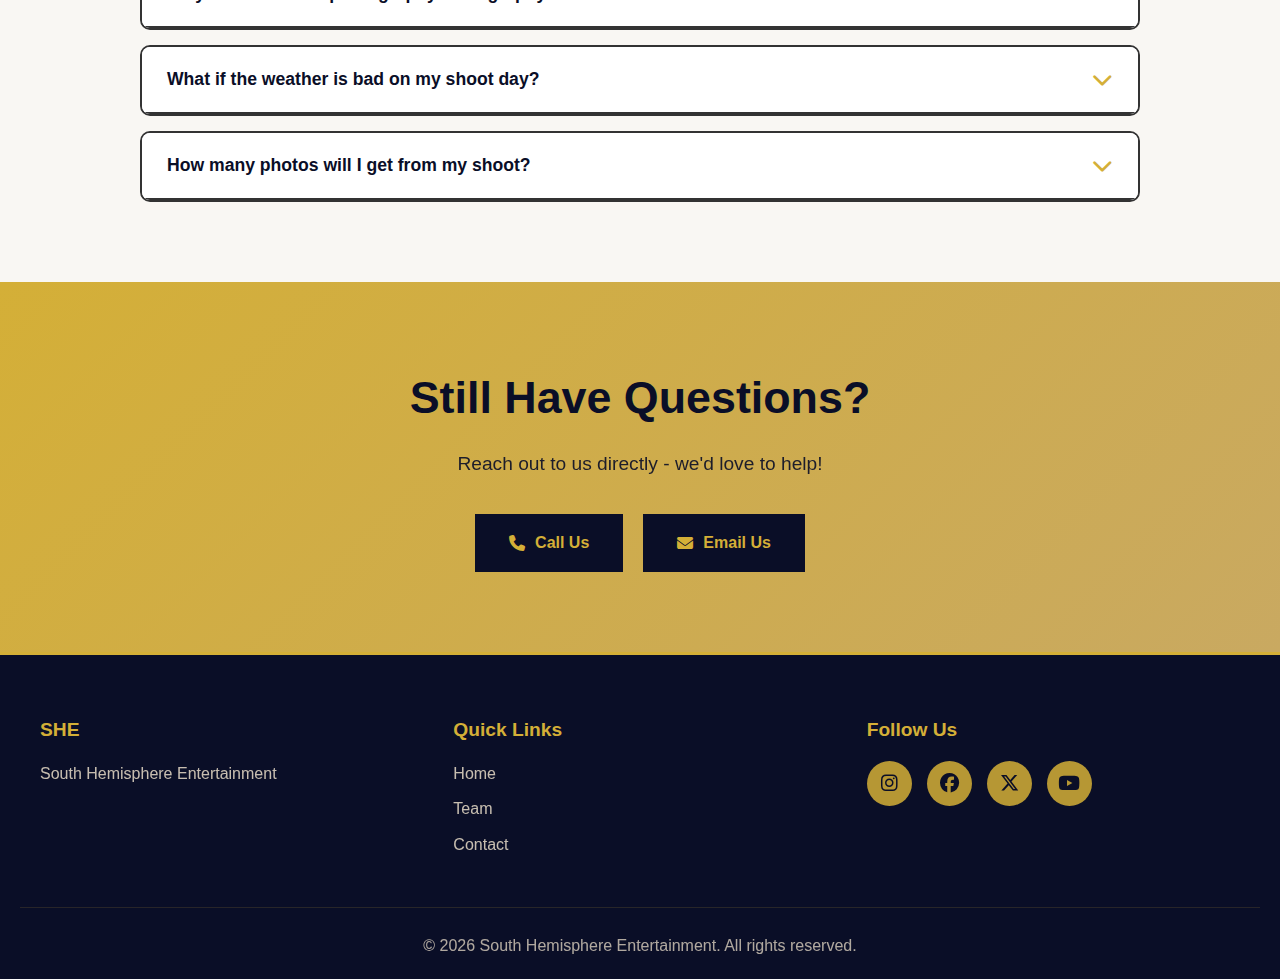
<file: contact.html>
<!DOCTYPE html>
<html lang="en">
<head>
  <meta charset="utf-8">
  <meta name="viewport" content="width=device-width, initial-scale=1">
  <meta name="description" content="Get in touch with South Hemisphere Entertainment. Book your shoot, inquire about services, or collaborate with our creative team.">
  <meta name="keywords" content="contact, booking, inquiry, South Hemisphere Entertainment, photography, videography">
  
  <title>Contact Us | South Hemisphere Entertainment</title>
  

  
  <!-- Favicon -->
  <link rel="shortcut icon" href="./img/Ent_logo/logo.png" type="image/x-icon">

  <!-- Css -->
  <link rel="stylesheet" href="css/root.css">
  <link rel="stylesheet" href="css/contact.css">
  <link rel="stylesheet" href="https://cdnjs.cloudflare.com/ajax/libs/font-awesome/6.5.0/css/all.min.css">
</head>
<body>

<!-- ===== HEADER & NAVIGATION ===== -->
<header class="navbar">
  <div class="navbar-container">
    <a class="logo-brand" href="index.html">
      <div class="logo-icon">
          <i class="fas fa-camera"></i>
      </div>
      <div class="logo-text">
        <h1>CONTACT</h1>
        <p>South Hemisphere Entertainment</p>
      </div>
    </a>

    <!-- Mobile Menu Toggle -->
    <input type="checkbox" id="nav-toggle" class="nav-toggle">
    <label for="nav-toggle" class="burger">
      <span></span>
      <span></span>
      <span></span>
    </label>

    <!-- Navigation Menu -->
    <nav class="nav-menu">
      <ul class="menu">
        <li><a href="index.html">Home</a></li>
        <li><a href="index.html#services">Services</a></li>
        <li><a href="about.html">About</a></li>
        <li><a href="contact.html" class="active">...</a></li>
      </ul>
    </nav>
  </div>
</header>

<!-- ===== PAGE HEADER ===== -->
<section class="page-header">
  <div class="page-header-content">
    <h1>Get in Touch</h1>
    <p>Reach out to us directly for bookings and inquiries</p>
  </div>
</section>

<!-- ===== CONTACT INFO SECTION ===== -->
<section class="contact-info-section">
  <div class="contact-info-container">
    <h2>Contact Information</h2>
    
    <div class="contact-methods">
      <!-- Email -->
      <div class="contact-method">
        <div class="method-icon">
          <i class="fas fa-envelope"></i>
        </div>
        <div class="method-content">
          <h3>Email</h3>
          <a href="mailto:info@southhemisphereentertainment.com" class="contact-link">
            info
          </a>
          <p class="method-note">Response time: Within 24 hours</p>
        </div>
      </div>

      <!-- Phone -->
      <div class="contact-method">
        <div class="method-icon">
          <i class="fas fa-phone"></i>
        </div>
        <div class="method-content">
          <h3>Phone</h3>
          <a href="tel:+27793119969" class="contact-link">
            +27 79 311 9969
          </a>
          <p class="method-note">Mon-Fri, 9:00 AM - 6:00 PM SAST</p>
        </div>
      </div>

      <!-- Location -->
      <div class="contact-method">
        <div class="method-icon">
          <i class="fas fa-map-marker-alt"></i>
        </div>
        <div class="method-content">
          <h3>Location</h3>
          <p class="method-address">Sasolburg, South Africa</p>
          <p class="method-note">We also serve clients worldwide</p>
        </div>
      </div>

      <!-- Hours -->
      <div class="contact-method">
        <div class="method-icon">
          <i class="fas fa-clock"></i>
        </div>
        <div class="method-content">
          <h3>Business Hours</h3>
          <p class="business-hours">
            <span class="day">Mon - Fri:</span> 10:00 AM - 5:00 PM<br>
            <span class="day">Saturday:</span> 10:00 AM - 4:00 PM<br>
            <span class="day">Sunday:</span> 10:00 AM - 4:00 PM
          </p>
        </div>
      </div>
    </div>

    <!-- Social Media Links -->
    <div class="contact-socials-section">
      <h3>Follow Us on Social Media</h3>
      <div class="socials-grid">
        <a href="https://instagram.com/southhemisphereent" target="_blank" class="social-card" title="Instagram">
          <i class="fab fa-instagram"></i>
          <span>Instagram</span>
        </a>
        <a href="https://facebook.com/southhemisphereent" target="_blank" class="social-card" title="Facebook">
          <i class="fab fa-facebook"></i>
          <span>Facebook</span>
        </a>
        <a href="https://twitter.com/southhemisphere" target="_blank" class="social-card" title="Twitter">
          <i class="fab fa-x-twitter"></i>
          <span>Twitter</span>
        </a>
        <a href="https://youtube.com/@southhemisphere" target="_blank" class="social-card" title="YouTube">
          <i class="fab fa-youtube"></i>
          <span>YouTube</span>
        </a>
      </div>
    </div>
  </div>
</section>

<!-- ===== FAQ SECTION ===== -->
<section class="faq-section">
  <div class="faq-container">
    <h2>Frequently Asked Questions</h2>
    <p class="faq-subtitle">Find answers to common questions about our services and booking process</p>
    
    <div class="faq-wrapper">
      <!-- Booking Category -->
      <div class="faq-category">
        <h3 class="category-title">Booking & Availability</h3>
        
        <div class="faq-grid">
          <div class="faq-item">
            <button class="faq-header">
              <span class="faq-question">How far in advance should I book?</span>
              <i class="fas fa-chevron-down"></i>
            </button>
            <div class="faq-content">
              <p>We recommend booking 2-3 months in advance for weddings and major events to ensure availability. However, we accept rush bookings depending on our schedule. For events like portraits or product shoots, 2-4 weeks notice is typically sufficient. Contact us to check availability for your desired date.</p>
            </div>
          </div>

          <div class="faq-item">
            <button class="faq-header">
              <span class="faq-question">Do you travel for shoots outside Sasolburg?</span>
              <i class="fas fa-chevron-down"></i>
            </button>
            <div class="faq-content">
              <p>Yes! We travel locally within South Africa and internationally for projects. Travel costs, accommodation, and transportation fees apply depending on the location and project scope. For destination shoots, we require additional lead time. Contact us to discuss your specific location and get a quote.</p>
            </div>
          </div>

          <div class="faq-item">
            <button class="faq-header">
              <span class="faq-question">What is your cancellation policy?</span>
              <i class="fas fa-chevron-down"></i>
            </button>
            <div class="faq-content">
              <p>If you cancel more than 60 days before your shoot, your deposit is fully refundable. Cancellations 30-60 days prior forfeit 50% of the deposit. Cancellations within 30 days are non-refundable. In case of weather or unforeseen circumstances, we'll work with you to reschedule at no extra cost.</p>
            </div>
          </div>

          <div class="faq-item">
            <button class="faq-header">
              <span class="faq-question">Can I reschedule my booking?</span>
              <i class="fas fa-chevron-down"></i>
            </button>
            <div class="faq-content">
              <p>Yes, rescheduling is possible depending on availability. We allow one free reschedule if requested at least 30 days in advance. Additional rescheduling requests may incur a small fee. Please contact us as soon as possible if you need to change your date.</p>
            </div>
          </div>
        </div>
      </div>

      <!-- Services & Pricing Category -->
      <div class="faq-category">
        <h3 class="category-title">Services & Pricing</h3>
        
        <div class="faq-grid">
          <div class="faq-item">
            <button class="faq-header">
              <span class="faq-question">What services do you offer?</span>
              <i class="fas fa-chevron-down"></i>
            </button>
            <div class="faq-content">
              <p>We offer comprehensive photography and videography services including: Wedding photography & videography, Event coverage, Professional portraits, Travel & lifestyle photography, Product photography, Food photography, Cinematic videography, Drone footage, Color grading, and Post-production editing. Each service can be customized to meet your specific needs.</p>
            </div>
          </div>

          <div class="faq-item">
            <button class="faq-header">
              <span class="faq-question">What's included in your packages?</span>
              <i class="fas fa-chevron-down"></i>
            </button>
            <div class="faq-content">
              <p>Our packages typically include professional photography/videography, edited high-resolution images/footage, and deliverables as agreed upon. Depending on your package, this may include: Digital files, printed albums, video edits, drone footage, color grading, and rush delivery options. We customize packages to fit your specific needs and budget.</p>
            </div>
          </div>

          <div class="faq-item">
            <button class="faq-header">
              <span class="faq-question">How much does it cost?</span>
              <i class="fas fa-chevron-down"></i>
            </button>
            <div class="faq-content">
              <p>Pricing varies based on project type, duration, deliverables, and complexity. Wedding packages typically range from R8,000 - R25,000+, event coverage from R3,000 - R10,000, and portrait sessions from R1,500 - R5,000. For an accurate quote, please describe your project and we'll provide detailed pricing based on your specific requirements.</p>
            </div>
          </div>

          <div class="faq-item">
            <button class="faq-header">
              <span class="faq-question">Do you offer custom packages?</span>
              <i class="fas fa-chevron-down"></i>
            </button>
            <div class="faq-content">
              <p>Absolutely! We specialize in creating custom packages tailored to your budget and vision. Whether you need additional hours, drone footage, videography, printing services, or other add-ons, we can create a package that works for you. Contact us to discuss your specific requirements and we'll put together a personalized proposal.</p>
            </div>
          </div>
        </div>
      </div>

      <!-- Payment & Deliverables Category -->
      <div class="faq-category">
        <h3 class="category-title">Payment & Deliverables</h3>
        
        <div class="faq-grid">
          <div class="faq-item">
            <button class="faq-header">
              <span class="faq-question">What's your payment policy?</span>
              <i class="fas fa-chevron-down"></i>
            </button>
            <div class="faq-content">
              <p>We require a 50% non-refundable deposit to secure your booking date, with the balance due in full before the shoot date. We accept various payment methods including bank transfers, card payments, and mobile money. A payment plan can be arranged for larger projects - just ask!</p>
            </div>
          </div>

          <div class="faq-item">
            <button class="faq-header">
              <span class="faq-question">When will I receive my photos/videos?</span>
              <i class="fas fa-chevron-down"></i>
            </button>
            <div class="faq-content">
              <p>Edited photos are typically delivered within 2-4 weeks after the shoot. Videos take 3-6 weeks depending on length and complexity. Rush delivery options are available for an additional 20-30% fee. All files are delivered via cloud storage or USB drive with full usage rights.</p>
            </div>
          </div>

          <div class="faq-item">
            <button class="faq-header">
              <span class="faq-question">In what format will I receive the files?</span>
              <i class="fas fa-chevron-down"></i>
            </button>
            <div class="faq-content">
              <p>You'll receive high-resolution JPEG files (suitable for printing and social media) and RAW files (for advanced editing). Videos are delivered in MP4 format at 1080p or 4K depending on your package. All files are provided with full commercial usage rights, allowing you to use them for personal and business purposes.</p>
            </div>
          </div>

          <div class="faq-item">
            <button class="faq-header">
              <span class="faq-question">Can I request edits or additional photos?</span>
              <i class="fas fa-chevron-down"></i>
            </button>
            <div class="faq-content">
              <p>Yes! We include unlimited editing revisions during the delivery process. After delivery, minor edits are typically free. For extensive retouching or significant changes beyond the original scope, additional fees may apply. Contact us with your feedback and we'll work to make sure you're completely satisfied.</p>
            </div>
          </div>
        </div>
      </div>

      <!-- Technical & Logistics Category -->
      <div class="faq-category">
        <h3 class="category-title">Technical & Logistics</h3>
        
        <div class="faq-grid">
          <div class="faq-item">
            <button class="faq-header">
              <span class="faq-question">What equipment do you use?</span>
              <i class="fas fa-chevron-down"></i>
            </button>
            <div class="faq-content">
              <p>We use professional-grade equipment including high-end DSLR and mirrorless cameras, drone equipment for aerial shots, professional lighting rigs, and stabilization gear. Our cinematography team has 4K and 8K capable cameras with cinema-grade lenses. Equipment is regularly maintained and insured for your peace of mind.</p>
            </div>
          </div>

          <div class="faq-item">
            <button class="faq-header">
              <span class="faq-question">Do you offer drone photography/videography?</span>
              <i class="fas fa-chevron-down"></i>
            </button>
            <div class="faq-content">
              <p>Yes! Our cinematographer Lerato specializes in drone footage. We offer aerial photography and 4K cinematic drone videography for weddings, events, real estate, and travel shoots. Drone footage is available as an add-on to any package or as a standalone service. All our drone operators are licensed and insured.</p>
            </div>
          </div>

          <div class="faq-item">
            <button class="faq-header">
              <span class="faq-question">What if the weather is bad on my shoot day?</span>
              <i class="fas fa-chevron-down"></i>
            </button>
            <div class="faq-content">
              <p>For outdoor shoots, we monitor weather forecasts closely and may reschedule if conditions are severe. For events like weddings, we adapt by capturing beautiful indoor moments or using the weather creatively. We always have backup plans and will work with you to ensure the best possible results regardless of weather conditions.</p>
            </div>
          </div>

          <div class="faq-item">
            <button class="faq-header">
              <span class="faq-question">How many photos will I get from my shoot?</span>
              <i class="fas fa-chevron-down"></i>
            </button>
            <div class="faq-content">
              <p>The number of photos varies by package and shoot type. Typically, you receive 50-150+ edited photos from a portrait session, 200-400+ from an 8-hour wedding, and custom amounts for other services. All photos are professionally edited and color-corrected. The exact count depends on your package and shooting conditions.</p>
            </div>
          </div>
        </div>
      </div>
    </div>
  </div>
</section>

<!-- ===== CTA SECTION ===== -->
<section class="contact-cta">
  <h2>Still Have Questions?</h2>
  <p>Reach out to us directly - we'd love to help!</p>
  <div class="cta-buttons">
    <a href="tel:+27793119969" class="btn-call">
      <i class="fas fa-phone"></i> Call Us
    </a>
    <a href="mailto:info@southhemisphereentertainment.com" class="btn-email">
      <i class="fas fa-envelope"></i> Email Us
    </a>
  </div>
</section>

<!-- ===== FOOTER ===== -->
<footer class="footer">
  <div class="footer-content">
    <div class="footer-section">
      <h4>SHE</h4>
      <p>South Hemisphere Entertainment</p>
    </div>
    <div class="footer-section">
      <h4>Quick Links</h4>
      <ul>
        <li><a href="index.html">Home</a></li>
        <li><a href="./about.html#about">Team</a></li>
        <li><a href="contact.html">Contact</a></li>
      </ul>
    </div>
    <div class="footer-section">
      <h4>Follow Us</h4>
      <div class="social-links">
        <a href="https://instagram.com/southhemisphereent" target="_blank"><i class="fab fa-instagram"></i></a>
        <a href="https://facebook.com/southhemisphereent" target="_blank"><i class="fab fa-facebook"></i></a>
        <a href="https://twitter.com/southhemisphere" target="_blank"><i class="fab fa-x-twitter"></i></a>
        <a href="https://youtube.com/@southhemisphere" target="_blank"><i class="fab fa-youtube"></i></a>
      </div>
    </div>
  </div>
  <div class="footer-bottom">
    <p>&copy; <span id="year"></span> South Hemisphere Entertainment. All rights reserved.</p>
  </div>
</footer>

<script src="js/main.js"></script>
<script src="js/contact.js"></script>

</body>
</html>
</file>
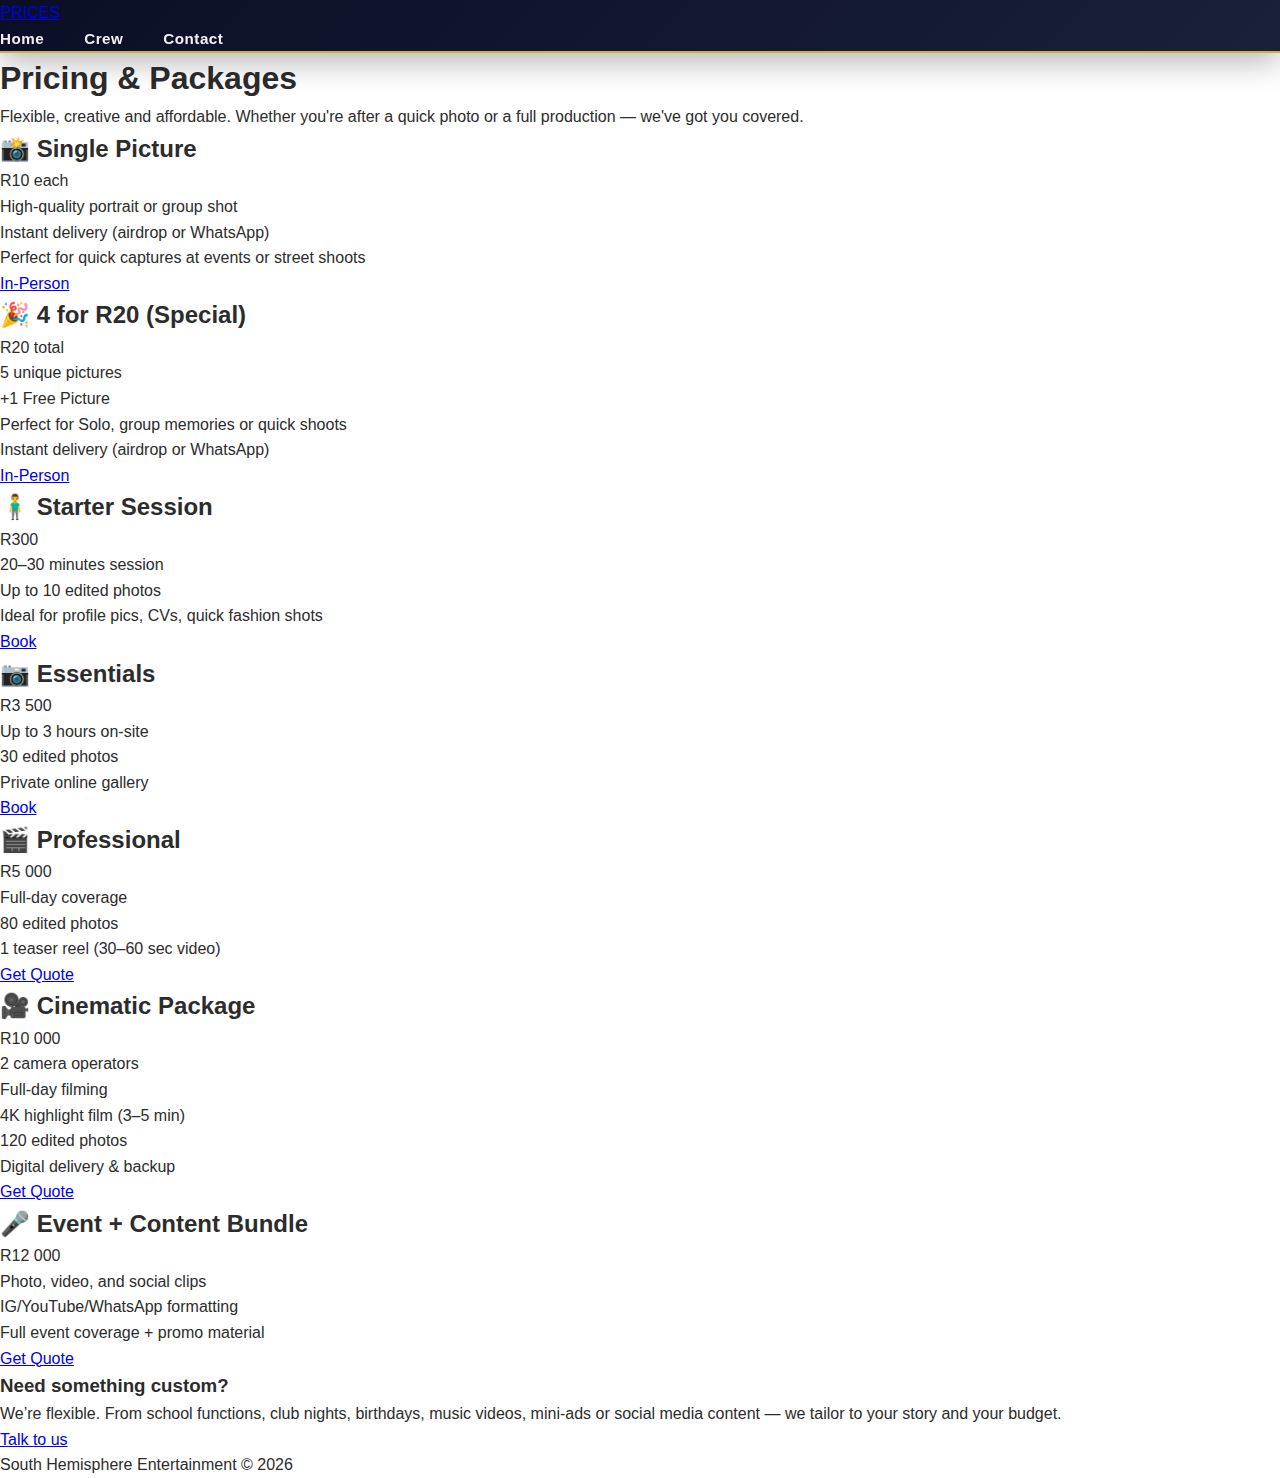
<file: pricing.html>
<!DOCTYPE html>
<html lang="en">
<head>
  <meta charset="utf-8">
  <title>South Hemisphere Entertainment</title>
  <meta name="viewport" content="width=device-width, initial-scale=1">
  <link rel="stylesheet" href="css/root.css">
</head>
<body>
<header class="navbar">
  <a class="logo" href="index.html">PRICES</a>
  <input type="checkbox" id="nav-toggle" class="nav-toggle">
  <label for="nav-toggle" class="burger">☰</label>
  <nav>
    <ul class="menu">
      <li><a href="index.html">Home</a></li>
      <li><a href="about.html">Crew</a></li>
      <li><a href="contact.html">Contact</a></li>
    </ul>
  </nav>
</header>

<section class="page-head">
  <h1>Pricing & Packages</h1>
  <p>Flexible, creative and affordable. Whether you're after a quick photo or a full production — we've got you covered.</p>
</section>

<section class="pricing-cards">

  <article class="card small">
    <h2>📸 Single Picture</h2>
    <p class="price">R10 each</p>
    <ul>
      <li>High-quality portrait or group shot</li>
      <li>Instant delivery (airdrop or WhatsApp)</li>
      <li>Perfect for quick captures at events or street shoots</li>
    </ul>
    <a class="cta" href="contact.html">In-Person</a>
  </article>

  <article class="card small">
    <h2>🎉 4 for R20 (Special)</h2>
    <p class="price">R20 total</p>
    <ul>
      <li>5 unique pictures</li>
      <li>+1 Free Picture</li>
      <li>Perfect for Solo, group memories or quick shoots</li>
      <li>Instant delivery (airdrop or WhatsApp)</li>
      </li>
    </ul>
    <a class="cta" href="contact.html">In-Person</a>
  </article>

  <article class="card">
    <h2>🧍‍♂️ Starter Session</h2>
    <p class="price">R300</p>
    <ul>
      <li>20–30 minutes session</li>
      <li>Up to 10 edited photos</li>
      <li>Ideal for profile pics, CVs, quick fashion shots</li>
    </ul>
    <a class="cta" href="contact.html">Book</a>
  </article>

  <article class="card">
    <h2>📷 Essentials</h2>
    <p class="price">R3 500</p>
    <ul>
      <li>Up to 3 hours on-site</li>
      <li>30 edited photos</li>
      <li>Private online gallery</li>
    </ul>
    <a class="cta" href="contact.html">Book</a>
  </article>

  <article class="card mid">
    <h2>🎬 Professional</h2>
    <p class="price">R5 000</p>
    <ul>
      <li>Full-day coverage</li>
      <li>80 edited photos</li>
      <li>1 teaser reel (30–60 sec video)</li>
    </ul>
    <a class="cta" href="contact.html">Get Quote</a>
  </article>

  <article class="card">
    <h2>🎥 Cinematic Package</h2>
    <p class="price">R10 000</p>
    <ul>
      <li>2 camera operators</li>
      <li>Full-day filming</li>
      <li>4K highlight film (3–5 min)</li>
      <li>120 edited photos</li>
      <li>Digital delivery & backup</li>
    </ul>
    <a class="cta" href="contact.html">Get Quote</a>
  </article>

  <article class="card">
    <h2>🎤 Event + Content Bundle</h2>
    <p class="price">R12 000</p>
    <ul>
      <li>Photo, video, and social clips</li>
      <li>IG/YouTube/WhatsApp formatting</li>
      <li>Full event coverage + promo material</li>
    </ul>
    <a class="cta" href="contact.html">Get Quote</a>
  </article>

</section>

<section class="info-block">
  <h3>Need something custom?</h3>
  <p>We’re flexible. From school functions, club nights, birthdays, music videos, mini-ads or social media content — we tailor to your story and your budget.</p>
  <a class="cta" href="contact.html">Talk to us</a>
</section>

<div class="img-logo"></div>

<footer>
  South Hemisphere Entertainment © <span id="year"></span>
</footer>
<script src="js/main.js"></script>
</body>
</html>
</file>
<file: css/root.css>
/* ===== COLOR PALETTE ===== */
:root {
    /* Dark & Cinematic Theme */
    --primary-dark: #0a0e27;
    --secondary-dark: #1a1f3a;
    --accent-gold: #d4af37;
    --accent-light: #e8dcc8;
    --text-light: #f0f0f0;
    --text-dark: #2c2c2c;
    --border-color: #333;
    --bg-light: #f9f7f3;
    --transition: all 0.3s cubic-bezier(0.25, 0.46, 0.45, 0.94);
}

* {
    margin: 0;
    padding: 0;
    box-sizing: border-box;
}

html {
    scroll-behavior: smooth;
    scroll-padding-top: 75px;
}

body {
    font-family: 'Segoe UI', Tahoma, Geneva, Verdana, sans-serif;
    color: var(--text-dark);
    line-height: 1.6;
    background: #ffffff;
    overflow-x: hidden;
}

/* ===== HEADER & NAVBAR ===== */
.navbar {
    background: linear-gradient(135deg, var(--primary-dark) 0%, var(--secondary-dark) 100%);
    position: sticky;
    top: 0;
    z-index: 1000;
    box-shadow: 0 8px 32px rgba(0, 0, 0, 0.3);
    border-bottom: 2px solid var(--accent-gold);
}

.navbar-container {
    max-width: 1200px;
    margin: 0 auto;
    padding: 0 20px;
    display: flex;
    justify-content: space-between;
    align-items: center;
    height: 75px;
}

.logo-brand {
    display: flex;
    align-items: center;
    gap: 12px;
    text-decoration: none;
    cursor: pointer;
}

.logo-icon {
    width: 50px;
    height: 50px;
    background: linear-gradient(135deg, var(--accent-gold), #c9a961);
    border-radius: 8px;
    display: flex;
    align-items: center;
    justify-content: center;
    font-size: 1.8rem;
    color: var(--primary-dark);
    box-shadow: 0 4px 15px rgba(212, 175, 55, 0.3);
    transition: var(--transition);
}

.logo-icon:hover {
    transform: scale(1.1) rotate(-5deg);
    box-shadow: 0 6px 20px rgba(212, 175, 55, 0.4);
}

.logo-text h1 {
    color: var(--accent-gold);
    font-size: 1.8rem;
    font-weight: 800;
    letter-spacing: 2px;
    margin: 0;
}

.logo-text p {
    color: var(--accent-light);
    font-size: 0.7rem;
    letter-spacing: 1px;
    text-transform: uppercase;
    margin: 0;
    opacity: 0.8;
}

/* Hamburger Menu */
.nav-toggle {
    display: none;
}

.burger {
    display: none;
    flex-direction: column;
    cursor: pointer;
    gap: 6px;
    z-index: 1001;
}

.burger span {
    width: 28px;
    height: 3px;
    background: var(--accent-gold);
    border-radius: 2px;
    transition: var(--transition);
}

.nav-toggle:checked + .burger span:nth-child(1) {
    transform: rotate(45deg) translate(10px, 10px);
}

.nav-toggle:checked + .burger span:nth-child(2) {
    opacity: 0;
}

.nav-toggle:checked + .burger span:nth-child(3) {
    transform: rotate(-45deg) translate(7px, -7px);
}

.nav-toggle:checked ~ .nav-menu {
    transform: translateX(0);
    box-shadow: -8px 0 32px rgba(0, 0, 0, 0.5);
}

/* Navigation Menu */
.nav-menu {
    display: flex;
    gap: 40px;
}

.menu {
    list-style: none;
    display: flex;
    gap: 40px;
    align-items: center;
}

.menu a {
    color: var(--text-light);
    text-decoration: none;
    font-weight: 600;
    font-size: 0.95rem;
    position: relative;
    transition: var(--transition);
    letter-spacing: 0.5px;
}

.menu a::before {
    content: '';
    position: absolute;
    bottom: -5px;
    left: 0;
    width: 0;
    height: 2px;
    background: linear-gradient(90deg, var(--accent-gold), var(--accent-light));
    transition: var(--transition);
}

.menu a:hover {
    color: var(--accent-gold);
}

.menu a:hover::before {
    width: 100%;
}

.cta-nav {
    background: linear-gradient(135deg, var(--accent-gold), #c9a961);
    color: var(--primary-dark) !important;
    padding: 10px 20px;
    border-radius: 6px;
    font-weight: 700;
}

.cta-nav:hover {
    transform: translateY(-2px);
    box-shadow: 0 6px 20px rgba(212, 175, 55, 0.3);
}

/* ===== HERO SECTION ===== */
.hero {
    background: linear-gradient(135deg, var(--primary-dark) 0%, var(--secondary-dark) 50%, var(--primary-dark) 100%);
    color: var(--text-light);
    padding: 100px 20px;
    position: relative;
    overflow: hidden;
    border-bottom: 3px solid var(--accent-gold);
}

.hero::before {
    content: '';
    position: absolute;
    top: 0;
    left: 0;
    right: 0;
    bottom: 0;
    background: radial-gradient(circle at 30% 50%, rgba(212, 175, 55, 0.1) 0%, transparent 50%);
    pointer-events: none;
}

.hero-content {
    max-width: 1200px;
    margin: 0 auto;
    display: grid;
    grid-template-columns: 1fr 1fr;
    gap: 60px;
    align-items: center;
    position: relative;
    z-index: 1;
}

.hero-text {
    animation: slideInLeft 0.8s ease-out;
}

.hero-title {
    font-size: 3.5rem;
    font-weight: 800;
    line-height: 1.2;
    margin-bottom: 20px;
    background: linear-gradient(135deg, var(--accent-gold), var(--accent-light));
    -webkit-background-clip: text;
    -webkit-text-fill-color: transparent;
    background-clip: text;
}

.hero-subtitle {
    font-size: 1.2rem;
    color: var(--accent-light);
    margin-bottom: 35px;
    opacity: 0.9;
    line-height: 1.8;
}

.hero-image {
    animation: slideInRight 0.8s ease-out;
}

.hero-image-placeholder {
    width: 100%;
    height: 400px;
    background: linear-gradient(135deg, rgba(212, 175, 55, 0.1), rgba(232, 220, 200, 0.1));
    border: 2px solid var(--accent-gold);
    border-radius: 8px;
    display: flex;
    align-items: center;
    justify-content: center;
    font-size: 4rem;
    color: var(--accent-gold);
    position: relative;
    overflow: hidden;
}

.hero-image-placeholder::before {
    content: '';
    position: absolute;
    inset: 0;
    background: linear-gradient(45deg, transparent 30%, rgba(212, 175, 55, 0.1) 50%, transparent 70%);
    animation: shimmer 2s infinite;
}

@keyframes shimmer {
    0% { transform: translateX(-100%); }
    100% { transform: translateX(100%); }
}

.scroll-indicator {
    position: absolute;
    bottom: 30px;
    left: 50%;
    transform: translateX(-50%);
    display: flex;
    flex-direction: column;
    align-items: center;
    gap: 10px;
    color: var(--accent-gold);
    animation: bounce 2s infinite;
    z-index: 1;
}

.scroll-indicator span {
    font-size: 0.9rem;
    font-weight: 600;
}

@keyframes bounce {
    0%, 100% { transform: translateX(-50%) translateY(0); }
    50% { transform: translateX(-50%) translateY(10px); }
}

@keyframes slideInLeft {
    from {
        opacity: 0;
        transform: translateX(-50px);
    }
    to {
        opacity: 1;
        transform: translateX(0);
    }
}

@keyframes slideInRight {
    from {
        opacity: 0;
        transform: translateX(50px);
    }
    to {
        opacity: 1;
        transform: translateX(0);
    }
}

/* ===== CTA BUTTON ===== */
.cta-button {
    display: inline-flex;
    align-items: center;
    gap: 10px;
    padding: 14px 32px;
    background: linear-gradient(135deg, var(--accent-gold), #c9a961);
    color: var(--primary-dark);
    text-decoration: none;
    border-radius: 6px;
    font-weight: 700;
    font-size: 1rem;
    letter-spacing: 0.5px;
    transition: var(--transition);
    border: 2px solid transparent;
    cursor: pointer;
}

.cta-button:hover {
    transform: translateY(-3px);
    box-shadow: 0 10px 35px rgba(212, 175, 55, 0.35);
}

.cta-button-light {
    background: var(--accent-light);
    color: var(--primary-dark);
}

.cta-button-light:hover {
    box-shadow: 0 10px 35px rgba(232, 220, 200, 0.35);
}


/* ===== FEATURED WORK SECTION ===== */
.featured-work {
    padding: 80px 20px;
    background: #ffffff;
}

.featured-work-header {
    max-width: 1200px;
    margin: 0 auto 60px;
    text-align: center;
    animation: slideInDown 0.8s ease-out;
}

.featured-work h2 {
    font-size: 2.8rem;
    color: var(--primary-dark);
    margin-bottom: 15px;
    font-weight: 800;
    position: relative;
    padding-bottom: 20px;
}

.featured-work h2::after {
    content: '';
    position: absolute;
    bottom: 0;
    left: 50%;
    transform: translateX(-50%);
    width: 100px;
    height: 4px;
    background: linear-gradient(90deg, var(--accent-gold), transparent);
    border-radius: 2px;
}

.featured-subtitle {
    font-size: 1.1rem;
    color: #666;
    opacity: 0.85;
}

/* Featured Grid */
.featured-grid {
    max-width: 1200px;
    margin: 0 auto;
    display: grid;
    grid-template-columns: repeat(3, 1fr);
    gap: 25px;
    margin-bottom: 50px;
}

/* Featured Items */
.featured-item {
    position: relative;
    height: 280px;
    border-radius: 12px;
    overflow: hidden;
    cursor: pointer;
    background: var(--border-color);
    transition: var(--transition);
    animation: fadeInUp 0.8s ease-out;
    group: "featured";
}

.featured-item:hover {
    transform: translateY(-8px);
    box-shadow: 0 20px 50px rgba(212, 175, 55, 0.2);
}

/* Large Featured Item */
.featured-item-large {
    grid-column: span 2;
    height: 380px;
}

/* Wide Featured Item */
.featured-item-wide {
    grid-column: span 2;
    height: 280px;
}

/* Image Wrapper */
.featured-image-wrapper {
    position: relative;
    width: 100%;
    height: 100%;
    overflow: hidden;
}

.featured-image-wrapper img {
    width: 100%;
    height: 100%;
    object-fit: cover;
    transition: var(--transition);
}

.featured-item:hover .featured-image-wrapper img {
    transform: scale(1.1) rotate(2deg);
    filter: brightness(0.8);
}

/* Badge */
.featured-badge {
    position: absolute;
    top: 15px;
    right: 15px;
    background: var(--accent-gold);
    color: var(--primary-dark);
    padding: 8px 16px;
    border-radius: 25px;
    font-size: 0.75rem;
    font-weight: 800;
    letter-spacing: 1px;
    text-transform: uppercase;
    z-index: 2;
    box-shadow: 0 4px 12px rgba(212, 175, 55, 0.3);
    animation: slideInRight 0.6s ease-out 0.2s both;
}

/* Overlay */
.featured-overlay {
    position: absolute;
    inset: 0;
    background: linear-gradient(135deg, rgba(10, 14, 39, 0.85), rgba(212, 175, 55, 0.3));
    display: flex;
    align-items: flex-end;
    justify-content: flex-start;
    padding: 30px 25px;
    opacity: 0;
    transition: var(--transition);
    backdrop-filter: blur(4px);
}

.featured-item:hover .featured-overlay {
    opacity: 1;
}

.overlay-content {
    color: var(--text-light);
    animation: slideInUp 0.5s ease-out;
}

.overlay-content h3 {
    font-size: 1.8rem;
    color: var(--accent-gold);
    margin-bottom: 8px;
    font-weight: 800;
}

.featured-item-large .overlay-content h3 {
    font-size: 2.2rem;
}

.overlay-content p {
    color: var(--accent-light);
    font-size: 1rem;
    margin-bottom: 15px;
    opacity: 0.9;
}

/* Overlay Meta */
.overlay-meta {
    display: flex;
    gap: 15px;
    margin-bottom: 18px;
    flex-wrap: wrap;
}

.meta-item {
    display: flex;
    align-items: center;
    gap: 6px;
    font-size: 0.9rem;
    color: var(--accent-light);
    background: rgba(255, 255, 255, 0.1);
    padding: 6px 12px;
    border-radius: 20px;
    backdrop-filter: blur(2px);
}

.meta-item i {
    font-size: 1rem;
    color: var(--accent-gold);
}

/* View Project Button */
.view-project {
    display: inline-flex;
    align-items: center;
    gap: 8px;
    padding: 10px 20px;
    background: var(--accent-gold);
    color: var(--primary-dark);
    text-decoration: none;
    border-radius: 6px;
    font-weight: 700;
    font-size: 0.9rem;
    transition: var(--transition);
    opacity: 0;
    transform: translateY(10px);
    animation: slideInUp 0.5s ease-out 0.1s forwards;
}

.featured-item:hover .view-project {
    opacity: 1;
    transform: translateY(0);
}

.view-project:hover {
    background: var(--accent-light);
    transform: translateX(5px);
}

/* Featured CTA */
.featured-cta {
    display: flex;
    justify-content: center;
    animation: fadeInUp 0.8s ease-out 0.4s both;
}

.btn-view-all {
    display: inline-flex;
    align-items: center;
    gap: 10px;
    padding: 14px 32px;
    background: linear-gradient(135deg, var(--accent-gold), #c9a961);
    color: var(--primary-dark);
    text-decoration: none;
    border-radius: var(--border-radius);
    font-weight: 700;
    font-size: 1rem;
    letter-spacing: 0.5px;
    transition: var(--transition);
    text-transform: uppercase;
}

.btn-view-all:hover {
    transform: translateY(-3px);
    box-shadow: 0 10px 35px rgba(212, 175, 55, 0.35);
}

/* ===== RESPONSIVE DESIGN ===== */
@media (max-width: 1024px) {
    .featured-grid {
        grid-template-columns: repeat(2, 1fr);
    }

    .featured-item-large {
        grid-column: span 1;
        height: 280px;
    }

    .featured-item-large .overlay-content h3 {
        font-size: 1.8rem;
    }

    .featured-item-wide {
        grid-column: span 2;
    }
}

@media (max-width: 768px) {
    .featured-work {
        padding: 60px 15px;
    }

    .featured-work h2 {
        font-size: 2rem;
    }

    .featured-grid {
        grid-template-columns: 1fr;
        gap: 20px;
    }

    .featured-item {
        height: 250px;
    }

    .featured-item-large,
    .featured-item-wide {
        grid-column: span 1;
        height: 250px;
    }

    .featured-item-large .overlay-content h3,
    .featured-item-wide .overlay-content h3 {
        font-size: 1.5rem;
    }

    .overlay-content {
        padding: 20px;
    }

    .overlay-content h3 {
        font-size: 1.4rem;
    }

    .overlay-content p {
        font-size: 0.95rem;
        margin-bottom: 12px;
    }

    .overlay-meta {
        gap: 10px;
        margin-bottom: 12px;
    }

    .meta-item {
        font-size: 0.85rem;
        padding: 5px 10px;
    }

    .view-project {
        padding: 8px 16px;
        font-size: 0.85rem;
    }
}

@media (max-width: 480px) {
    .featured-work {
        padding: 50px 15px;
    }

    .featured-work h2 {
        font-size: 1.6rem;
    }

    .featured-grid {
        gap: 15px;
        margin-bottom: 35px;
    }

    .featured-item {
        height: 200px;
        border-radius: 10px;
    }

    .featured-item-large,
    .featured-item-wide {
        height: 200px;
    }

    .featured-badge {
        top: 10px;
        right: 10px;
        padding: 6px 12px;
        font-size: 0.65rem;
    }

    .overlay-content {
        padding: 15px;
    }

    .overlay-content h3 {
        font-size: 1.2rem;
    }

    .overlay-content p {
        font-size: 0.9rem;
        margin-bottom: 10px;
    }

    .overlay-meta {
        flex-direction: column;
        gap: 8px;
    }

    .meta-item {
        font-size: 0.8rem;
    }

    .view-project {
        padding: 8px 14px;
        font-size: 0.8rem;
    }

    .btn-view-all {
        width: 100%;
        justify-content: center;
    }
}

/* Animation helpers */
@keyframes slideInDown {
    from {
        opacity: 0;
        transform: translateY(-30px);
    }
    to {
        opacity: 1;
        transform: translateY(0);
    }
}

@keyframes slideInRight {
    from {
        opacity: 0;
        transform: translateX(30px);
    }
    to {
        opacity: 1;
        transform: translateX(0);
    }
}

@keyframes slideInUp {
    from {
        opacity: 0;
        transform: translateY(30px);
    }
    to {
        opacity: 1;
        transform: translateY(0);
    }
}

@keyframes fadeInUp {
    from {
        opacity: 0;
        transform: translateY(30px);
    }
    to {
        opacity: 1;
        transform: translateY(0);
    }
}


/* ===== GALLERY SECTION ===== */
.gallery-section {
    padding: 80px 20px;
    background: #ffffff;
}

.gallery-section h2 {
    text-align: center;
    font-size: 2.5rem;
    color: var(--primary-dark);
    margin-bottom: 50px;
    position: relative;
    padding-bottom: 20px;
}

.gallery-section h2::after {
    content: '';
    position: absolute;
    bottom: 0;
    left: 50%;
    transform: translateX(-50%);
    width: 100px;
    height: 4px;
    background: linear-gradient(90deg, var(--accent-gold), transparent);
    border-radius: 2px;
}

.gallery {
    max-width: 1200px;
    margin: 0 auto;
    display: grid;
    grid-template-columns: repeat(auto-fit, minmax(300px, 1fr));
    gap: 20px;
}

.gallery-item {
    position: relative;
    overflow: hidden;
    border-radius: 8px;
    height: 280px;
    background: var(--border-color);
    cursor: pointer;
    transition: var(--transition);
}

.gallery-item img {
    width: 100%;
    height: 100%;
    object-fit: cover;
    transition: var(--transition);
}

.gallery-item:hover img {
    transform: scale(1.1) rotate(2deg);
}

.gallery-item figcaption {
    position: absolute;
    inset: 0;
    background: linear-gradient(135deg, rgba(10, 14, 39, 0.8), rgba(212, 175, 55, 0.4));
    display: flex;
    flex-direction: column;
    justify-content: flex-end;
    padding: 25px;
    color: var(--text-light);
    opacity: 0;
    transition: var(--transition);
}

.gallery-item:hover figcaption {
    opacity: 1;
}

.gallery-item h3 {
    font-size: 1.6rem;
    color: var(--accent-gold);
    margin-bottom: 8px;
}

.gallery-item p {
    color: var(--accent-light);
    font-size: 0.95rem;
}

/* ===== SERVICES SECTION ===== */
.services {
    padding: 80px 20px;
    background: var(--bg-light);
}

.services h2 {
    text-align: center;
    font-size: 2.5rem;
    color: var(--primary-dark);
    margin-bottom: 50px;
    position: relative;
    padding-bottom: 20px;
}

.services h2::after {
    content: '';
    position: absolute;
    bottom: 0;
    left: 50%;
    transform: translateX(-50%);
    width: 100px;
    height: 4px;
    background: linear-gradient(90deg, var(--accent-gold), transparent);
    border-radius: 2px;
}

.services-grid {
    max-width: 1200px;
    margin: 0 auto;
    display: grid;
    grid-template-columns: repeat(auto-fit, minmax(320px, 1fr));
    gap: 30px;
}

.service-card {
    background: white;
    border: 2px solid var(--border-color);
    border-radius: 8px;
    padding: 35px;
    transition: var(--transition);
    text-align: center;
}

.service-card:hover {
    border-color: var(--accent-gold);
    box-shadow: 0 15px 40px rgba(212, 175, 55, 0.15);
    transform: translateY(-8px);
}

.service-icon {
    width: 80px;
    height: 80px;
    background: linear-gradient(135deg, var(--accent-gold), #c9a961);
    border-radius: 50%;
    display: flex;
    align-items: center;
    justify-content: center;
    font-size: 2.2rem;
    color: var(--primary-dark);
    margin: 0 auto 20px;
    transition: var(--transition);
}

.service-card:hover .service-icon {
    transform: scale(1.1) rotate(-10deg);
}

.service-card h3 {
    font-size: 1.4rem;
    color: var(--primary-dark);
    margin-bottom: 15px;
}

.service-card p {
    color: #666;
    margin-bottom: 25px;
    line-height: 1.8;
}

.service-features {
    list-style: none;
    text-align: left;
}

.service-features li {
    color: #555;
    margin-bottom: 10px;
    display: flex;
    align-items: center;
    gap: 10px;
}

.service-features i {
    color: var(--accent-gold);
    font-weight: bold;
}

/* ===== STATS SECTION ===== */
.stats {
    padding: 80px 20px;
    background: linear-gradient(135deg, var(--primary-dark) 0%, var(--secondary-dark) 100%);
    color: var(--text-light);
    border-top: 3px solid var(--accent-gold);
    border-bottom: 3px solid var(--accent-gold);
}

.stats-container {
    max-width: 1200px;
    margin: 0 auto;
    display: grid;
    grid-template-columns: repeat(auto-fit, minmax(200px, 1fr));
    gap: 40px;
    text-align: center;
}

.stat-item {
    animation: fadeInUp 0.8s ease-out;
}

.stat-number {
    font-size: 3rem;
    font-weight: 800;
    color: var(--accent-gold);
    margin-bottom: 10px;
}

.stat-item p {
    font-size: 1.1rem;
    color: var(--accent-light);
    opacity: 0.9;
}

@keyframes fadeInUp {
    from {
        opacity: 0;
        transform: translateY(30px);
    }
    to {
        opacity: 1;
        transform: translateY(0);
    }
}

/* ===== CTA SECTION ===== */
.cta-section {
    padding: 80px 20px;
    background: linear-gradient(135deg, var(--accent-gold) 0%, #c9a961 100%);
    text-align: center;
    color: var(--primary-dark);
}

.cta-section h2 {
    font-size: 2.8rem;
    margin-bottom: 15px;
    font-weight: 800;
}

.cta-section p {
    font-size: 1.2rem;
    margin-bottom: 30px;
    opacity: 0.9;
}

.cta-section .cta-button {
    background: var(--primary-dark);
    color: var(--accent-gold);
}

.cta-section .cta-button:hover {
    box-shadow: 0 10px 35px rgba(0, 0, 0, 0.3);
}

/* ===== FOOTER ===== */
.footer {
    background: var(--primary-dark);
    color: var(--text-light);
    padding: 60px 20px 20px;
    border-top: 3px solid var(--accent-gold);
}

.footer-content {
    max-width: 1200px;
    margin: 0 auto;
    display: grid;
    grid-template-columns: repeat(auto-fit, minmax(250px, 1fr));
    gap: 40px;
    margin-bottom: 40px;
}

.footer-section h4 {
    color: var(--accent-gold);
    font-size: 1.2rem;
    margin-bottom: 15px;
}

.footer-section p {
    color: var(--accent-light);
    margin-bottom: 10px;
    opacity: 0.85;
}

.footer-tagline {
    font-size: 0.9rem;
    font-style: italic;
}

.footer-section ul {
    list-style: none;
}

.footer-section ul li {
    margin-bottom: 10px;
}

.footer-section a {
    color: var(--accent-light);
    text-decoration: none;
    transition: var(--transition);
    opacity: 0.85;
}

.footer-section a:hover {
    color: var(--accent-gold);
    opacity: 1;
}

.social-links {
    display: flex;
    gap: 15px;
    flex-wrap: wrap;
}

.social-links a {
    width: 45px;
    height: 45px;
    background: var(--accent-gold);
    color: var(--primary-dark);
    border-radius: 50%;
    display: flex;
    align-items: center;
    justify-content: center;
    font-size: 1.2rem;
    transition: var(--transition);
}

.social-links a:hover {
    transform: translateY(-5px) scale(1.15);
    box-shadow: 0 8px 20px rgba(212, 175, 55, 0.3);
}


/* Success Message Styles */
.success-message {
    position: fixed;
    top: 20px;
    right: 20px;
    background: linear-gradient(135deg, #4CAF50, #45a049);
    color: white;
    padding: 20px 30px;
    border-radius: 8px;
    box-shadow: 0 10px 40px rgba(76, 175, 80, 0.3);
    z-index: 10000;
    animation: slideIn 0.3s ease-out;
    max-width: 400px;
}

.success-content {
    display: flex;
    align-items: center;
    gap: 15px;
}

.success-content i {
    font-size: 1.8rem;
}

.success-content h4 {
    margin: 0 0 5px 0;
    font-size: 1.1rem;
}

.success-content p {
    margin: 0;
    font-size: 0.9rem;
    opacity: 0.95;
}

@keyframes slideIn {
    from {
        transform: translateX(400px);
        opacity: 0;
    }
    to {
        transform: translateX(0);
        opacity: 1;
    }
}

.success-message.show {
    animation: slideOut 0.3s ease-out;
}

@keyframes slideOut {
    from {
        transform: translateX(0);
        opacity: 1;
    }
    to {
        transform: translateX(400px);
        opacity: 0;
    }
}

.footer-bottom {
    text-align: center;
    padding-top: 25px;
    border-top: 1px solid rgba(212, 175, 55, 0.2);
    color: var(--accent-light);
    opacity: 0.75;
}

/* ===== RESPONSIVE DESIGN ===== */
@media (max-width: 768px) {
    .burger {
        display: flex;
    }

    .nav-menu {
        position: fixed;
        left: 0;
        top: 75px;
        width: 100%;
        height: calc(100vh - 75px);
        background: var(--secondary-dark);
        flex-direction: column;
        justify-content: flex-start;
        gap: 0;
        transform: translateX(-100%);
        transition: var(--transition);
        padding: 40px 20px;
    }

    .menu {
        flex-direction: column;
        gap: 20px;
    }

    .menu a {
        font-size: 1.1rem;
    }

    .hero-content {
        grid-template-columns: 1fr;
        gap: 40px;
    }

    .hero-title {
        font-size: 2.5rem;
    }

    .hero-image-placeholder {
        height: 300px;
    }

    .featured-grid {
        grid-template-columns: 1fr;
    }

    .featured-item {
        height: 250px;
    }

    .featured-item.large {
        grid-row: auto;
    }

    .cta-section h2 {
        font-size: 2rem;
    }

    .stat-number {
        font-size: 2.2rem;
    }

    .services-grid {
        grid-template-columns: 1fr;
    }
}

@media (max-width: 480px) {
    .navbar-container {
        height: 60px;
    }

    .logo-text h1 {
        font-size: 1.3rem;
    }

    .hero {
        padding: 60px 15px;
    }

    .hero-title {
        font-size: 2rem;
    }

    .hero-subtitle {
        font-size: 1rem;
    }

    .featured-work,
    .gallery-section,
    .services,
    .stats,
    .cta-section {
        padding: 60px 15px;
    }

    .gallery {
        grid-template-columns: 1fr;
    }

    .footer-content {
        grid-template-columns: 1fr;
        gap: 25px;
    }

    .cta-button {
        width: 100%;
        justify-content: center;
    }
}
</file>
<file: css/about.css>
/* ===== PAGE HEADER ===== */
.page-header {
    background: linear-gradient(135deg, var(--primary-dark) 0%, var(--secondary-dark) 100%);
    color: var(--text-light);
    padding: 80px 20px;
    text-align: center;
    border-bottom: 3px solid var(--accent-gold);
    position: relative;
    overflow: hidden;
}

.page-header::before {
    content: '';
    position: absolute;
    top: 0;
    left: 0;
    right: 0;
    bottom: 0;
    background: radial-gradient(circle at 30% 50%, rgba(212, 175, 55, 0.1) 0%, transparent 50%);
    pointer-events: none;
}

.page-header-content {
    max-width: 1200px;
    margin: 0 auto;
    position: relative;
    z-index: 1;
    animation: slideInDown 0.8s ease-out;
}

.page-header h1 {
    font-size: 3rem;
    font-weight: 800;
    margin-bottom: 15px;
    background: linear-gradient(135deg, var(--accent-gold), var(--accent-light));
    -webkit-background-clip: text;
    -webkit-text-fill-color: transparent;
    background-clip: text;
}

.page-header p {
    font-size: 1.2rem;
    color: var(--accent-light);
    opacity: 0.9;
}

/* ===== ABOUT INTRO SECTION ===== */
.about-intro {
    padding: 80px 20px;
    background: #ffffff;
}

.about-intro-container {
    max-width: 1200px;
    margin: 0 auto;
    display: grid;
    grid-template-columns: 1fr 1fr;
    gap: 60px;
    align-items: center;
}

.about-intro-container h2 {
    font-size: 2.5rem;
    color: var(--primary-dark);
    margin-bottom: 25px;
    font-weight: 700;
}

.intro-content p {
    font-size: 1.05rem;
    color: #666;
    line-height: 1.9;
    margin-bottom: 20px;
}

.intro-cta {
    margin-top: 30px;
}

.btn-primary {
    display: inline-flex;
    align-items: center;
    gap: 10px;
    padding: 14px 32px;
    background: linear-gradient(135deg, var(--accent-gold), #c9a961);
    color: var(--primary-dark);
    text-decoration: none;
    border-radius: var(--border-radius);
    font-weight: 700;
    font-size: 1rem;
    transition: var(--transition);
    text-transform: uppercase;
    letter-spacing: 0.5px;
}

.btn-primary:hover {
    transform: translateY(-3px);
    box-shadow: 0 10px 35px rgba(212, 175, 55, 0.35);
}

.intro-image {
    display: flex;
    align-items: center;
    justify-content: center;
}

.image-placeholder {
    width: 100%;
    height: 400px;
    background: linear-gradient(135deg, rgba(212, 175, 55, 0.1), rgba(232, 220, 200, 0.1));
    border: 3px solid var(--accent-gold);
    border-radius: 12px;
    display: flex;
    align-items: center;
    justify-content: center;
    font-size: 5rem;
    color: var(--accent-gold);
    transition: var(--transition);
}

.intro-image:hover .image-placeholder {
    box-shadow: 0 20px 50px rgba(212, 175, 55, 0.2);
    transform: translateY(-5px);
}

/* ===== MISSION & VALUES SECTION ===== */
.mission-values {
    padding: 80px 20px;
    background: var(--bg-light);
}

.mission-values-container {
    max-width: 1200px;
    margin: 0 auto;
}

.mission-values h2 {
    font-size: 2.5rem;
    color: var(--primary-dark);
    text-align: center;
    margin-bottom: 50px;
    font-weight: 700;
    position: relative;
    padding-bottom: 20px;
}

.mission-values h2::after {
    content: '';
    position: absolute;
    bottom: 0;
    left: 50%;
    transform: translateX(-50%);
    width: 100px;
    height: 4px;
    background: linear-gradient(90deg, var(--accent-gold), transparent);
    border-radius: 2px;
}

.mission-grid {
    display: grid;
    grid-template-columns: repeat(auto-fit, minmax(320px, 1fr));
    gap: 30px;
}

.mission-card {
    background: white;
    padding: 40px 30px;
    border-radius: 12px;
    border: 2px solid var(--border-color);
    text-align: center;
    transition: var(--transition);
    animation: fadeInUp 0.8s ease-out;
}

.mission-card:hover {
    border-color: var(--accent-gold);
    box-shadow: 0 15px 40px rgba(212, 175, 55, 0.15);
    transform: translateY(-8px);
}

.mission-icon {
    width: 80px;
    height: 80px;
    background: linear-gradient(135deg, var(--accent-gold), #c9a961);
    border-radius: 50%;
    display: flex;
    align-items: center;
    justify-content: center;
    font-size: 2.5rem;
    color: var(--primary-dark);
    margin: 0 auto 20px;
    transition: var(--transition);
}

.mission-card:hover .mission-icon {
    transform: scale(1.1) rotate(-15deg);
}

.mission-card h3 {
    font-size: 1.6rem;
    color: var(--primary-dark);
    margin-bottom: 15px;
    font-weight: 700;
}

.mission-card p {
    color: #666;
    line-height: 1.8;
    font-size: 1rem;
}

/* ===== TEAM SECTION ===== */
.team-section {
    padding: 80px 20px;
    background: #ffffff;
}

.team-container {
    max-width: 1200px;
    margin: 0 auto;
}

.team-section h2 {
    font-size: 2.5rem;
    color: var(--primary-dark);
    text-align: center;
    margin-bottom: 15px;
    font-weight: 700;
}

.team-subtitle {
    text-align: center;
    font-size: 1.1rem;
    color: #666;
    margin-bottom: 50px;
}

.team-grid {
    display: grid;
    grid-template-columns: repeat(auto-fit, minmax(350px, 1fr));
    gap: 40px;
}

.team-member {
    background: var(--bg-light);
    border: 2px solid var(--border-color);
    border-radius: 12px;
    overflow: hidden;
    transition: var(--transition);
    animation: fadeInUp 0.8s ease-out;
}

.team-member:hover {
    border-color: var(--accent-gold);
    box-shadow: 0 20px 50px rgba(212, 175, 55, 0.2);
    transform: translateY(-10px);
}

/* Member Image */
.member-image {
    position: relative;
    width: 100%;
    height: 350px;
    overflow: hidden;
    background: var(--border-color);
}

.member-image img {
    width: 100%;
    height: 100%;
    object-fit: cover;
    transition: var(--transition);
}

.team-member:hover .member-image img {
    transform: scale(1.1);
}

/* Member Overlay */
.member-overlay {
    position: absolute;
    inset: 0;
    background: linear-gradient(135deg, rgba(10, 14, 39, 0.85), rgba(212, 175, 55, 0.3));
    display: flex;
    align-items: center;
    justify-content: center;
    opacity: 0;
    transition: var(--transition);
}

.team-member:hover .member-overlay {
    opacity: 1;
}

.member-socials {
    display: flex;
    gap: 15px;
    justify-content: center;
    flex-wrap: wrap;
}

.member-socials a {
    width: 50px;
    height: 50px;
    background: var(--accent-gold);
    color: var(--primary-dark);
    border-radius: 50%;
    display: flex;
    align-items: center;
    justify-content: center;
    font-size: 1.3rem;
    transition: var(--transition);
    transform: scale(0);
    animation: popIn 0.5s ease-out forwards;
}

.member-socials a:nth-child(1) { animation-delay: 0.1s; }
.member-socials a:nth-child(2) { animation-delay: 0.2s; }
.member-socials a:nth-child(3) { animation-delay: 0.3s; }
.member-socials a:nth-child(4) { animation-delay: 0.4s; }

.member-socials a:hover {
    background: var(--accent-light);
    transform: scale(1.15);
}

@keyframes popIn {
    0% {
        opacity: 0;
        transform: scale(0);
    }
    100% {
        opacity: 1;
        transform: scale(1);
    }
}

/* Member Info */
.member-info {
    padding: 30px 25px;
}

.member-info h3 {
    font-size: 1.5rem;
    color: var(--primary-dark);
    margin-bottom: 8px;
    font-weight: 700;
}

.member-title {
    color: var(--accent-gold);
    font-weight: 700;
    font-size: 0.95rem;
    text-transform: uppercase;
    letter-spacing: 0.5px;
    margin-bottom: 15px;
}

.member-bio {
    color: #666;
    line-height: 1.8;
    font-size: 0.95rem;
    margin-bottom: 20px;
}

.member-expertise {
    display: flex;
    flex-wrap: wrap;
    gap: 8px;
}

.expertise-tag {
    background: linear-gradient(135deg, var(--accent-gold), #c9a961);
    color: var(--primary-dark);
    padding: 6px 12px;
    border-radius: 20px;
    font-size: 0.85rem;
    font-weight: 600;
    transition: var(--transition);
}

.expertise-tag:hover {
    transform: translateY(-2px);
    box-shadow: 0 4px 12px rgba(212, 175, 55, 0.2);
}

/* ===== JOURNEY SECTION ===== */
.journey-section {
    padding: 80px 20px;
    background: var(--bg-light);
}

.journey-container {
    max-width: 900px;
    margin: 0 auto;
}

.journey-section h2 {
    font-size: 2.5rem;
    color: var(--primary-dark);
    text-align: center;
    margin-bottom: 60px;
    font-weight: 700;
    position: relative;
    padding-bottom: 20px;
}

.journey-section h2::after {
    content: '';
    position: absolute;
    bottom: 0;
    left: 50%;
    transform: translateX(-50%);
    width: 100px;
    height: 4px;
    background: linear-gradient(90deg, var(--accent-gold), transparent);
    border-radius: 2px;
}

.timeline {
    position: relative;
    padding: 20px 0;
}

.timeline::before {
    content: '';
    position: absolute;
    left: 50%;
    transform: translateX(-50%);
    width: 3px;
    height: 100%;
    background: linear-gradient(180deg, var(--accent-gold), var(--accent-light));
    top: 0;
}

.timeline-item {
    margin-bottom: 50px;
    position: relative;
    animation: fadeInUp 0.8s ease-out;
}

.timeline-item:nth-child(odd) {
    text-align: right;
    padding-right: 52%;
}

.timeline-item:nth-child(even) {
    text-align: left;
    padding-left: 52%;
}

.timeline-marker {
    position: absolute;
    left: 50%;
    transform: translateX(-50%);
    width: 80px;
    height: 80px;
    background: linear-gradient(135deg, var(--accent-gold), #c9a961);
    border: 4px solid white;
    border-radius: 50%;
    display: flex;
    align-items: center;
    justify-content: center;
    top: 0;
    z-index: 2;
    transition: var(--transition);
}

.timeline-marker:hover {
    transform: translateX(-50%) scale(1.15);
    box-shadow: 0 8px 25px rgba(212, 175, 55, 0.3);
}

.timeline-marker .year {
    color: var(--primary-dark);
    font-weight: 800;
    font-size: 1.1rem;
}

.timeline-content {
    background: white;
    padding: 25px 30px;
    border-radius: 12px;
    border: 2px solid var(--border-color);
    transition: var(--transition);
}

.timeline-item:hover .timeline-content {
    border-color: var(--accent-gold);
    box-shadow: 0 8px 25px rgba(212, 175, 55, 0.1);
}

.timeline-content h4 {
    color: var(--primary-dark);
    font-size: 1.3rem;
    margin-bottom: 10px;
    font-weight: 700;
}

.timeline-content p {
    color: #666;
    line-height: 1.8;
    font-size: 0.95rem;
}

/* ===== STATS SECTION ===== */
.stats-section {
    padding: 80px 20px;
    background: linear-gradient(135deg, var(--primary-dark) 0%, var(--secondary-dark) 100%);
    color: var(--text-light);
    border-top: 3px solid var(--accent-gold);
    border-bottom: 3px solid var(--accent-gold);
}

.stats-container {
    max-width: 1200px;
    margin: 0 auto;
    display: grid;
    grid-template-columns: repeat(auto-fit, minmax(200px, 1fr));
    gap: 40px;
    text-align: center;
}

.stat-item {
    animation: fadeInUp 0.8s ease-out;
}

.stat-number {
    font-size: 3.5rem;
    font-weight: 800;
    color: var(--accent-gold);
    margin-bottom: 10px;
}

.stat-item p {
    font-size: 1.1rem;
    color: var(--accent-light);
    opacity: 0.9;
}

/* ===== TESTIMONIALS SECTION ===== */
.testimonials-section {
    padding: 80px 20px;
    background: #ffffff;
}

.testimonials-container {
    max-width: 1200px;
    margin: 0 auto;
}

.testimonials-section h2 {
    font-size: 2.5rem;
    color: var(--primary-dark);
    text-align: center;
    margin-bottom: 15px;
    font-weight: 700;
}

.testimonials-subtitle {
    text-align: center;
    font-size: 1.1rem;
    color: #666;
    margin-bottom: 50px;
}

.testimonials-grid {
    display: grid;
    grid-template-columns: repeat(auto-fit, minmax(320px, 1fr));
    gap: 30px;
}

.testimonial-card {
    background: var(--bg-light);
    padding: 30px;
    border-radius: 12px;
    border: 2px solid var(--border-color);
    transition: var(--transition);
    animation: fadeInUp 0.8s ease-out;
}

.testimonial-card:hover {
    border-color: var(--accent-gold);
    box-shadow: 0 10px 35px rgba(212, 175, 55, 0.15);
    transform: translateY(-8px);
}

.testimonial-stars {
    display: flex;
    gap: 5px;
    margin-bottom: 15px;
}

.testimonial-stars i {
    color: var(--accent-gold);
    font-size: 1.1rem;
}

.testimonial-text {
    color: #666;
    font-size: 1rem;
    line-height: 1.8;
    margin-bottom: 15px;
    font-style: italic;
}

.testimonial-author {
    color: var(--primary-dark);
    font-weight: 700;
    font-size: 0.95rem;
}

/* ===== CTA SECTION ===== */
.cta-section {
    padding: 80px 20px;
    background: linear-gradient(135deg, var(--accent-gold) 0%, #c9a961 100%);
    text-align: center;
    color: var(--primary-dark);
}

.cta-section h2 {
    font-size: 2.8rem;
    margin-bottom: 15px;
    font-weight: 800;
}

.cta-section p {
    font-size: 1.2rem;
    margin-bottom: 35px;
    opacity: 0.9;
}

.btn-cta {
    display: inline-flex;
    align-items: center;
    gap: 10px;
    padding: 14px 32px;
    background: var(--primary-dark);
    color: var(--accent-gold);
    text-decoration: none;
    border-radius: var(--border-radius);
    font-weight: 700;
    font-size: 1rem;
    transition: var(--transition);
    text-transform: uppercase;
    letter-spacing: 0.5px;
}

.btn-cta:hover {
    transform: translateY(-3px);
    box-shadow: 0 10px 30px rgba(0, 0, 0, 0.2);
}

/* ===== RESPONSIVE DESIGN ===== */
@media (max-width: 768px) {
    .page-header h1 {
        font-size: 2.2rem;
    }

    .about-intro-container {
        grid-template-columns: 1fr;
        gap: 40px;
    }

    .image-placeholder {
        height: 300px;
        font-size: 3.5rem;
    }

    .mission-values h2,
    .team-section h2 {
        font-size: 2rem;
    }

    .mission-grid {
        grid-template-columns: 1fr;
    }

    .team-grid {
        grid-template-columns: 1fr;
        gap: 30px;
    }

    .timeline::before {
        left: 0;
    }

    .timeline-item {
        text-align: left !important;
        padding-left: 100px !important;
        padding-right: 0 !important;
    }

    .timeline-marker {
        left: 0;
        transform: translateX(-50%);
        width: 60px;
        height: 60px;
    }

    .timeline-marker .year {
        font-size: 0.9rem;
    }

    .stat-number {
        font-size: 2.5rem;
    }

    .cta-section h2 {
        font-size: 2rem;
    }
}

@media (max-width: 480px) {
    .page-header {
        padding: 60px 15px;
    }

    .page-header h1 {
        font-size: 1.8rem;
    }

    .about-intro,
    .mission-values,
    .team-section,
    .journey-section,
    .stats-section,
    .testimonials-section,
    .cta-section {
        padding: 60px 15px;
    }

    .about-intro-container h2,
    .mission-values h2,
    .team-section h2,
    .journey-section h2,
    .testimonials-section h2 {
        font-size: 1.6rem;
    }

    .intro-content p {
        font-size: 1rem;
    }

    .member-info {
        padding: 20px 15px;
    }

    .member-info h3 {
        font-size: 1.3rem;
    }

    .timeline-item {
        padding-left: 80px !important;
        margin-bottom: 40px;
    }

    .timeline-marker {
        width: 55px;
        height: 55px;
    }

    .timeline-content {
        padding: 20px 20px;
    }

    .stat-number {
        font-size: 2rem;
    }

    .testimonial-card {
        padding: 20px;
    }

    .cta-section h2 {
        font-size: 1.6rem;
    }

    .btn-cta {
        width: 100%;
        justify-content: center;
    }
}

/* Animation helpers */
@keyframes slideInDown {
    from {
        opacity: 0;
        transform: translateY(-30px);
    }
    to {
        opacity: 1;
        transform: translateY(0);
    }
}

@keyframes fadeInUp {
    from {
        opacity: 0;
        transform: translateY(30px);
    }
    to {
        opacity: 1;
        transform: translateY(0);
    }
}
</file>
<file: css/contact.css>
/* ===== PAGE HEADER ===== */
.page-header {
    background: linear-gradient(135deg, var(--primary-dark) 0%, var(--secondary-dark) 100%);
    color: var(--text-light);
    padding: 80px 20px;
    text-align: center;
    border-bottom: 3px solid var(--accent-gold);
    position: relative;
    overflow: hidden;
}

.page-header::before {
    content: '';
    position: absolute;
    top: 0;
    left: 0;
    right: 0;
    bottom: 0;
    background: radial-gradient(circle at 30% 50%, rgba(212, 175, 55, 0.1) 0%, transparent 50%);
    pointer-events: none;
}

.page-header-content {
    max-width: 1200px;
    margin: 0 auto;
    position: relative;
    z-index: 1;
    animation: slideInDown 0.8s ease-out;
}

.page-header h1 {
    font-size: 3rem;
    font-weight: 800;
    margin-bottom: 15px;
    background: linear-gradient(135deg, var(--accent-gold), var(--accent-light));
    -webkit-background-clip: text;
    -webkit-text-fill-color: transparent;
    background-clip: text;
}

.page-header p {
    font-size: 1.2rem;
    color: var(--accent-light);
    opacity: 0.9;
}

@keyframes slideInDown {
    from {
        opacity: 0;
        transform: translateY(-30px);
    }
    to {
        opacity: 1;
        transform: translateY(0);
    }
}

/* ===== CONTACT INFO SECTION ===== */
.contact-info-section {
    padding: 80px 20px;
    background: #ffffff;
}

.contact-info-container {
    max-width: 1200px;
    margin: 0 auto;
}

.contact-info-section h2 {
    font-size: 2.5rem;
    color: var(--primary-dark);
    text-align: center;
    margin-bottom: 50px;
    font-weight: 700;
    position: relative;
    padding-bottom: 20px;
}

.contact-info-section h2::after {
    content: '';
    position: absolute;
    bottom: 0;
    left: 50%;
    transform: translateX(-50%);
    width: 100px;
    height: 4px;
    background: linear-gradient(90deg, var(--accent-gold), transparent);
    border-radius: 2px;
}

/* Contact Methods Grid */
.contact-methods {
    display: grid;
    grid-template-columns: repeat(auto-fit, minmax(280px, 1fr));
    gap: 30px;
    margin-bottom: 60px;
}

.contact-method {
    display: flex;
    gap: 20px;
    padding: 30px;
    background: var(--bg-light);
    border: 2px solid var(--border-color);
    border-radius: var(--border-radius);
    transition: var(--transition);
    animation: fadeInUp 0.8s ease-out;
}

.contact-method:hover {
    border-color: var(--accent-gold);
    box-shadow: 0 10px 35px rgba(212, 175, 55, 0.15);
    transform: translateY(-8px);
}

.method-icon {
    width: 70px;
    height: 70px;
    background: linear-gradient(135deg, var(--accent-gold), #c9a961);
    border-radius: 12px;
    display: flex;
    align-items: center;
    justify-content: center;
    font-size: 2rem;
    color: var(--primary-dark);
    flex-shrink: 0;
    transition: var(--transition);
}

.contact-method:hover .method-icon {
    transform: scale(1.1) rotate(-10deg);
}

.method-content h3 {
    font-size: 1.3rem;
    color: var(--primary-dark);
    margin-bottom: 10px;
    font-weight: 700;
}

.contact-link {
    color: var(--accent-gold);
    text-decoration: none;
    font-weight: 700;
    font-size: 1.05rem;
    transition: var(--transition);
    display: inline-block;
}

.contact-link:hover {
    color: var(--primary-dark);
    transform: translateX(5px);
}

.method-note {
    font-size: 0.85rem;
    color: #999;
    margin-top: 8px;
}

.method-address {
    color: var(--text-dark);
    font-weight: 600;
    margin-bottom: 5px;
}

.business-hours {
    color: var(--text-dark);
    line-height: 1.8;
}

.business-hours .day {
    font-weight: 700;
    color: var(--accent-gold);
}

/* Contact Socials Section */
.contact-socials-section {
    text-align: center;
    padding: 50px;
    background: linear-gradient(135deg, var(--primary-dark) 0%, var(--secondary-dark) 100%);
    border-radius: 12px;
    color: var(--text-light);
}

.contact-socials-section h3 {
    font-size: 1.8rem;
    color: var(--accent-gold);
    margin-bottom: 30px;
    font-weight: 700;
}

.socials-grid {
    display: grid;
    grid-template-columns: repeat(auto-fit, minmax(140px, 1fr));
    gap: 20px;
}

.social-card {
    display: flex;
    flex-direction: column;
    align-items: center;
    justify-content: center;
    gap: 12px;
    padding: 25px;
    background: rgba(255, 255, 255, 0.05);
    border: 2px solid var(--accent-gold);
    border-radius: 10px;
    color: var(--text-light);
    text-decoration: none;
    font-weight: 600;
    transition: var(--transition);
}

.social-card:hover {
    background: var(--accent-gold);
    color: var(--primary-dark);
    transform: translateY(-8px) scale(1.05);
    box-shadow: 0 10px 35px rgba(212, 175, 55, 0.3);
}

.social-card i {
    font-size: 2.2rem;
}

/* ===== FAQ SECTION ===== */
.faq-section {
    padding: 80px 20px;
    background: var(--bg-light);
}

.faq-container {
    max-width: 1000px;
    margin: 0 auto;
}

.faq-section h2 {
    font-size: 2.8rem;
    color: var(--primary-dark);
    text-align: center;
    margin-bottom: 15px;
    font-weight: 800;
}

.faq-subtitle {
    text-align: center;
    font-size: 1.1rem;
    color: #666;
    margin-bottom: 50px;
}

/* FAQ Categories */
.faq-wrapper {
    display: flex;
    flex-direction: column;
    gap: 50px;
}

.faq-category {
    animation: fadeInUp 0.8s ease-out;
}

.category-title {
    font-size: 1.8rem;
    color: var(--primary-dark);
    margin-bottom: 25px;
    font-weight: 700;
    position: relative;
    padding-left: 20px;
}

.category-title::before {
    content: '';
    position: absolute;
    left: 0;
    top: 50%;
    transform: translateY(-50%);
    width: 5px;
    height: 25px;
    background: linear-gradient(180deg, var(--accent-gold), transparent);
    border-radius: 3px;
}

/* FAQ Grid */
.faq-grid {
    display: grid;
    grid-template-columns: 1fr;
    gap: 15px;
}

.faq-item {
    background: white;
    border: 2px solid var(--border-color);
    border-radius: 10px;
    overflow: hidden;
    transition: var(--transition);
}

.faq-item:hover {
    border-color: var(--accent-gold);
    box-shadow: 0 8px 25px rgba(212, 175, 55, 0.1);
}

/* FAQ Header */
.faq-header {
    width: 100%;
    padding: 22px 25px;
    background: white;
    border: none;
    cursor: pointer;
    display: flex;
    justify-content: space-between;
    align-items: center;
    transition: var(--transition);
    gap: 15px;
    text-align: left;
    font-family: inherit;
}

.faq-item.active .faq-header {
    background: linear-gradient(135deg, rgba(212, 175, 55, 0.1), rgba(201, 124, 124, 0.05));
    border-bottom: 2px solid var(--accent-gold);
}

.faq-question {
    font-size: 1.1rem;
    font-weight: 700;
    color: var(--primary-dark);
    flex: 1;
    text-align: left;
}

.faq-header i {
    color: var(--accent-gold);
    font-size: 1.3rem;
    transition: var(--transition);
    flex-shrink: 0;
}

.faq-item.active .faq-header i {
    transform: rotate(180deg);
    color: var(--primary-dark);
}

/* FAQ Content */
.faq-content {
    max-height: 0;
    overflow: hidden;
    transition: max-height 0.4s ease, padding 0.4s ease;
    background: white;
    border-top: 2px solid var(--border-color);
}

.faq-item.active .faq-content {
    max-height: 500px;
    padding: 25px;
}

.faq-content p {
    color: #666;
    line-height: 1.9;
    margin: 0;
    font-size: 1rem;
}

/* ===== CTA SECTION ===== */
.contact-cta {
    padding: 80px 20px;
    background: linear-gradient(135deg, var(--accent-gold) 0%, #c9a961 100%);
    text-align: center;
    color: var(--primary-dark);
}

.contact-cta h2 {
    font-size: 2.8rem;
    margin-bottom: 15px;
    font-weight: 800;
}

.contact-cta p {
    font-size: 1.2rem;
    margin-bottom: 35px;
    opacity: 0.9;
}

.cta-buttons {
    display: flex;
    gap: 20px;
    justify-content: center;
    flex-wrap: wrap;
}

.btn-call,
.btn-email {
    display: inline-flex;
    align-items: center;
    gap: 10px;
    padding: 14px 32px;
    background: var(--primary-dark);
    color: var(--accent-gold);
    text-decoration: none;
    border-radius: var(--border-radius);
    font-weight: 700;
    font-size: 1rem;
    transition: var(--transition);
    border: 2px solid var(--primary-dark);
}

.btn-call:hover,
.btn-email:hover {
    background: transparent;
    color: var(--primary-dark);
    transform: translateY(-3px);
    box-shadow: 0 10px 30px rgba(0, 0, 0, 0.2);
}

/* ===== RESPONSIVE DESIGN ===== */
@media (max-width: 768px) {
    .page-header h1 {
        font-size: 2.2rem;
    }

    .contact-info-section h2,
    .faq-section h2 {
        font-size: 2rem;
    }

    .contact-methods {
        grid-template-columns: 1fr;
        gap: 20px;
    }

    .contact-method {
        padding: 20px;
    }

    .socials-grid {
        grid-template-columns: repeat(2, 1fr);
    }

    .contact-cta h2 {
        font-size: 2rem;
    }

    .cta-buttons {
        flex-direction: column;
    }

    .btn-call,
    .btn-email {
        width: 100%;
    }

    .faq-header {
        padding: 18px 20px;
    }

    .faq-question {
        font-size: 1rem;
    }
}

@media (max-width: 480px) {
    .page-header {
        padding: 60px 15px;
    }

    .page-header h1 {
        font-size: 1.8rem;
    }

    .contact-info-section,
    .faq-section,
    .contact-cta {
        padding: 60px 15px;
    }

    .contact-info-section h2,
    .faq-section h2 {
        font-size: 1.6rem;
    }

    .contact-method {
        flex-direction: column;
        text-align: center;
        padding: 20px 15px;
    }

    .method-icon {
        width: 60px;
        height: 60px;
        font-size: 1.6rem;
        margin: 0 auto;
    }

    .method-content h3 {
        font-size: 1.1rem;
    }

    .contact-socials-section {
        padding: 30px 15px;
    }

    .socials-grid {
        grid-template-columns: repeat(2, 1fr);
        gap: 15px;
    }

    .social-card {
        padding: 15px;
    }

    .social-card i {
        font-size: 1.8rem;
    }

    .category-title {
        font-size: 1.4rem;
    }

    .faq-header {
        padding: 15px 15px;
        gap: 10px;
    }

    .faq-question {
        font-size: 0.95rem;
    }

    .faq-header i {
        font-size: 1.1rem;
    }

    .faq-item.active .faq-content {
        padding: 20px 15px;
    }

    .contact-cta h2 {
        font-size: 1.6rem;
    }

    .contact-cta p {
        font-size: 1rem;
    }

    .btn-call,
    .btn-email {
        padding: 12px 20px;
        font-size: 0.9rem;
    }
}

/* Animation for fade in up */
@keyframes fadeInUp {
    from {
        opacity: 0;
        transform: translateY(30px);
    }
    to {
        opacity: 1;
        transform: translateY(0);
    }
}
</file>
